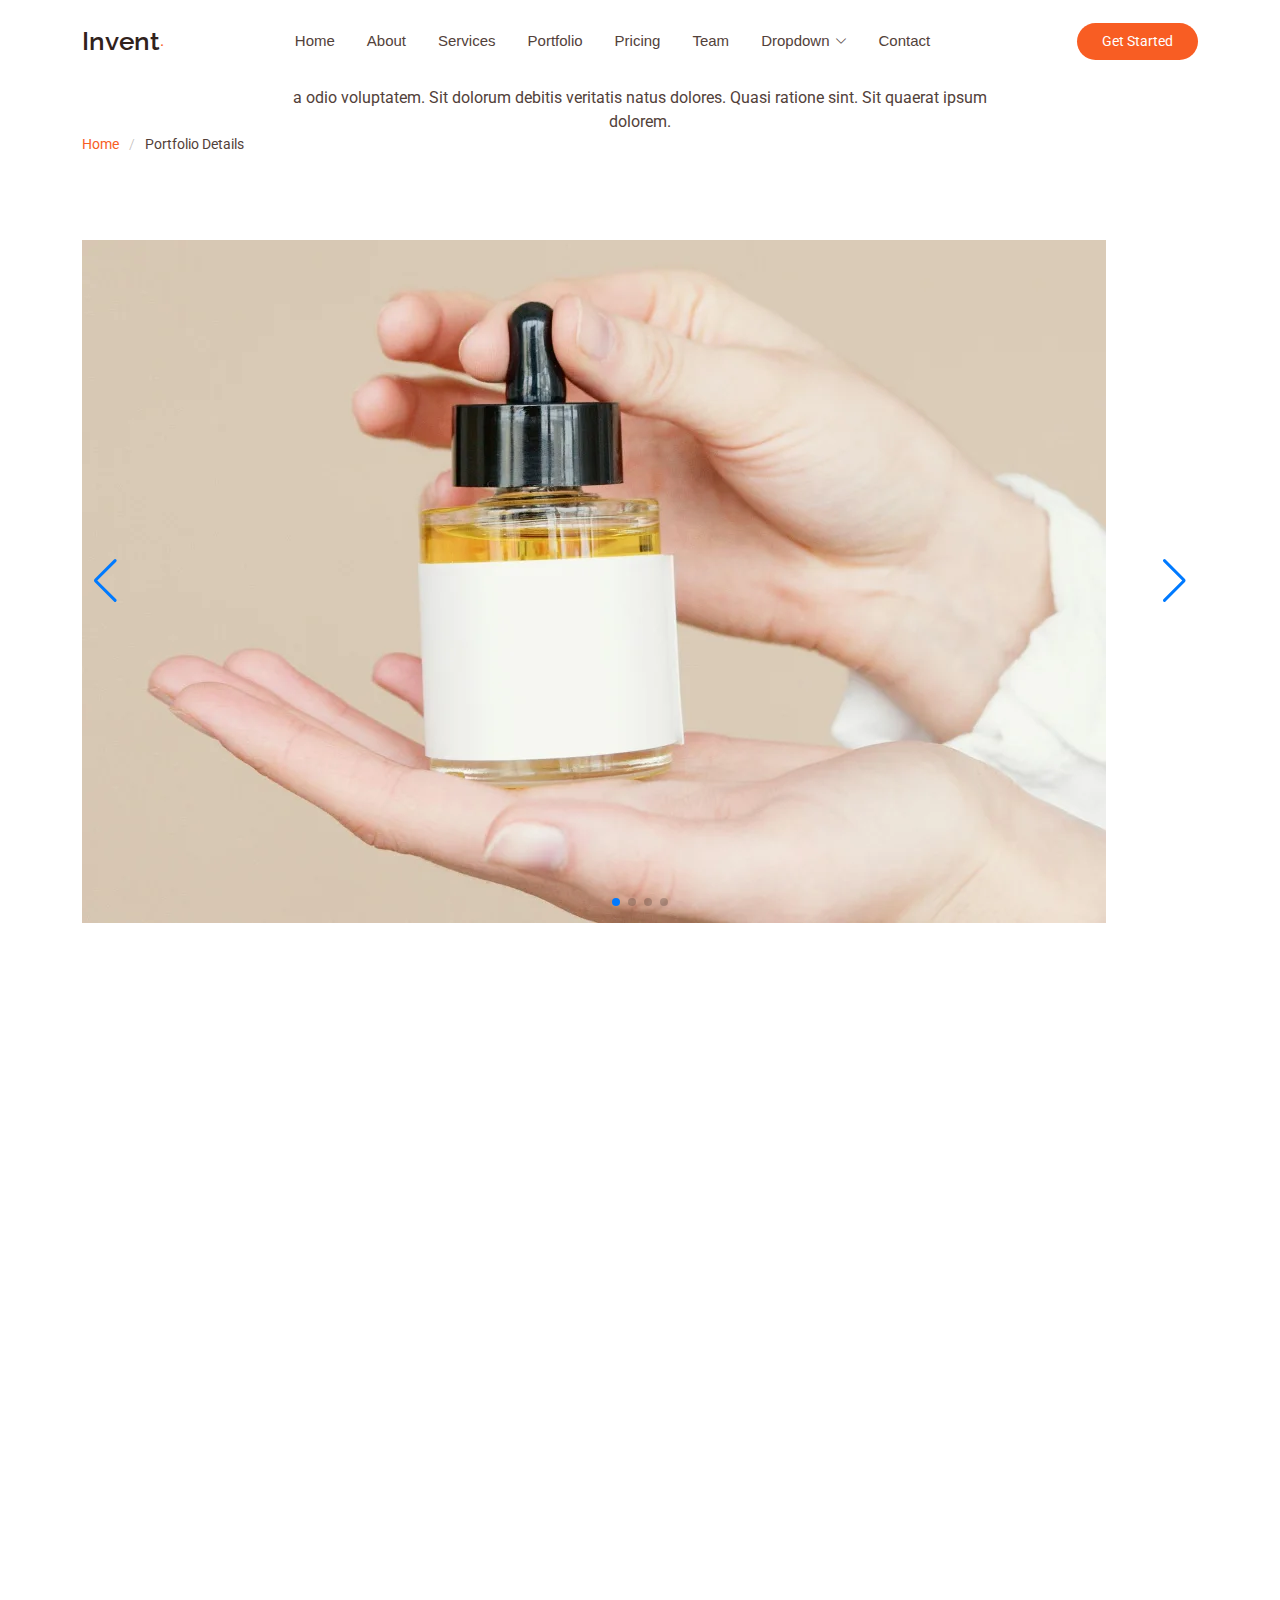
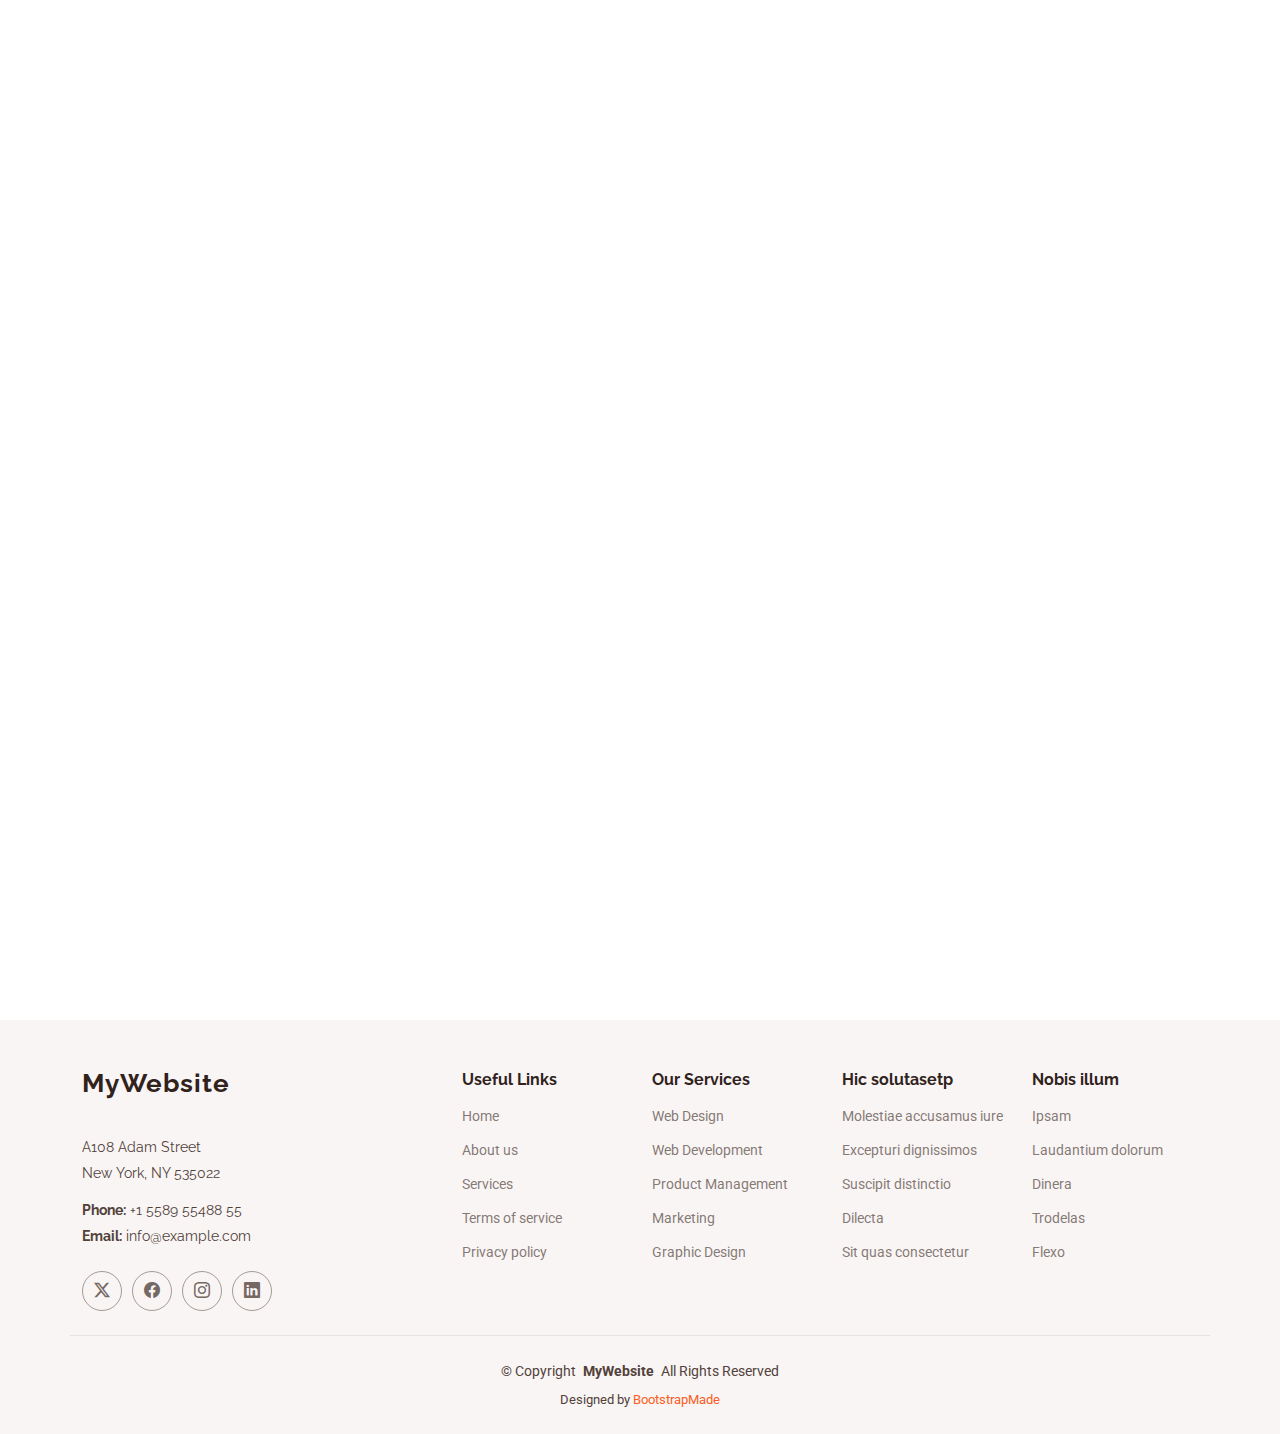
<file: portfolio-details.html>
<!DOCTYPE html>
<html lang="en">

<head>
  <meta charset="utf-8">
  <meta content="width=device-width, initial-scale=1.0" name="viewport">
  <title>Portfolio Details - Invent Bootstrap Template</title>
  <meta name="description" content="">
  <meta name="keywords" content="">

  <!-- Favicons -->
  <link href="assets/img/favicon.png" rel="icon">
  <link href="assets/img/apple-touch-icon.png" rel="apple-touch-icon">

  <!-- Fonts -->
  <link href="https://fonts.googleapis.com" rel="preconnect">
  <link href="https://fonts.gstatic.com" rel="preconnect" crossorigin>
  <link href="https://fonts.googleapis.com/css2?family=Roboto:ital,wght@0,100;0,300;0,400;0,500;0,700;0,900;1,100;1,300;1,400;1,500;1,700;1,900&family=Poppins:ital,wght@0,100;0,200;0,300;0,400;0,500;0,600;0,700;0,800;0,900;1,100;1,200;1,300;1,400;1,500;1,600;1,700;1,800;1,900&family=Raleway:ital,wght@0,100;0,200;0,300;0,400;0,500;0,600;0,700;0,800;0,900;1,100;1,200;1,300;1,400;1,500;1,600;1,700;1,800;1,900&display=swap" rel="stylesheet">

  <!-- Vendor CSS Files -->
  <link href="assets/vendor/bootstrap/css/bootstrap.min.css" rel="stylesheet">
  <link href="assets/vendor/bootstrap-icons/bootstrap-icons.css" rel="stylesheet">
  <link href="assets/vendor/aos/aos.css" rel="stylesheet">
  <link href="assets/vendor/glightbox/css/glightbox.min.css" rel="stylesheet">
  <link href="assets/vendor/swiper/swiper-bundle.min.css" rel="stylesheet">

  <!-- Main CSS File -->
  <link href="assets/css/main.css" rel="stylesheet">

   
</head>

<body class="portfolio-details-page">

  <header id="header" class="header d-flex align-items-center fixed-top">
    <div class="container position-relative d-flex align-items-center justify-content-between">

      <a href="index.html" class="logo d-flex align-items-center me-auto me-xl-0">
        <!-- Uncomment the line below if you also wish to use an image logo -->
        <!-- <img src="assets/img/logo.webp" alt=""> -->
        <h1 class="sitename">Invent</h1><span>.</span>
      </a>

      <nav id="navmenu" class="navmenu">
        <ul>
          <li><a href="#hero">Home</a></li>
          <li><a href="#about">About</a></li>
          <li><a href="#services">Services</a></li>
          <li><a href="#portfolio">Portfolio</a></li>
          <li><a href="#pricing">Pricing</a></li>
          <li><a href="#team">Team</a></li>
          <li class="dropdown"><a href="#"><span>Dropdown</span> <i class="bi bi-chevron-down toggle-dropdown"></i></a>
            <ul>
              <li><a href="#">Dropdown 1</a></li>
              <li class="dropdown"><a href="#"><span>Deep Dropdown</span> <i class="bi bi-chevron-down toggle-dropdown"></i></a>
                <ul>
                  <li><a href="#">Deep Dropdown 1</a></li>
                  <li><a href="#">Deep Dropdown 2</a></li>
                  <li><a href="#">Deep Dropdown 3</a></li>
                  <li><a href="#">Deep Dropdown 4</a></li>
                  <li><a href="#">Deep Dropdown 5</a></li>
                </ul>
              </li>
              <li><a href="#">Dropdown 2</a></li>
              <li><a href="#">Dropdown 3</a></li>
              <li><a href="#">Dropdown 4</a></li>
            </ul>
          </li>
          <li><a href="#contact">Contact</a></li>
        </ul>
        <i class="mobile-nav-toggle d-xl-none bi bi-list"></i>
      </nav>

      <a class="btn-getstarted" href="#about">Get Started</a>

    </div>
  </header>

  <main class="main">

    <!-- Page Title -->
    <div class="page-title">
      <div class="heading">
        <div class="container">
          <div class="row d-flex justify-content-center text-center">
            <div class="col-lg-8">
              <h1 class="heading-title">Portfolio Details</h1>
              <p class="mb-0">
                Odio et unde deleniti. Deserunt numquam exercitationem. Officiis quo
                odio sint voluptas consequatur ut a odio voluptatem. Sit dolorum
                debitis veritatis natus dolores. Quasi ratione sint. Sit quaerat
                ipsum dolorem.
              </p>
            </div>
          </div>
        </div>
      </div>
      <nav class="breadcrumbs">
        <div class="container">
          <ol>
            <li><a href="index.html">Home</a></li>
            <li class="current">Portfolio Details</li>
          </ol>
        </div>
      </nav>
    </div><!-- End Page Title -->

    <!-- Portfolio Details Section -->
    <section id="portfolio-details" class="portfolio-details section">

      <div class="container" data-aos="fade-up">

        <div class="portfolio-details-slider swiper init-swiper">
          <script type="application/json" class="swiper-config">
            {
              "loop": true,
              "speed": 600,
              "autoplay": {
                "delay": 5000
              },
              "slidesPerView": "auto",
              "navigation": {
                "nextEl": ".swiper-button-next",
                "prevEl": ".swiper-button-prev"
              },
              "pagination": {
                "el": ".swiper-pagination",
                "type": "bullets",
                "clickable": true
              }
            }
          </script>
          <div class="swiper-wrapper align-items-center">

            <div class="swiper-slide">
              <img src="assets/img/portfolio/portfolio-1.webp" alt="">
            </div>

            <div class="swiper-slide">
              <img src="assets/img/portfolio/portfolio-10.webp" alt="">
            </div>

            <div class="swiper-slide">
              <img src="assets/img/portfolio/portfolio-7.webp" alt="">
            </div>

            <div class="swiper-slide">
              <img src="assets/img/portfolio/portfolio-4.webp" alt="">
            </div>

          </div>
          <div class="swiper-button-prev"></div>
          <div class="swiper-button-next"></div>
          <div class="swiper-pagination"></div>
        </div>

        <div class="row justify-content-between gy-4 mt-4">

          <div class="col-lg-8" data-aos="fade-up">
            <div class="portfolio-description">
              <h2>This is an example of portfolio details</h2>
              <p>
                Autem ipsum nam porro corporis rerum. Quis eos dolorem eos itaque inventore commodi labore quia quia. Exercitationem repudiandae officiis neque suscipit non officia eaque itaque enim. Voluptatem officia accusantium nesciunt est omnis tempora consectetur dignissimos. Sequi nulla at esse enim cum deserunt eius.
              </p>
              <p>
                Amet consequatur qui dolore veniam voluptatem voluptatem sit. Non aspernatur atque natus ut cum nam et. Praesentium error dolores rerum minus sequi quia veritatis eum. Eos et doloribus doloremque nesciunt molestiae laboriosam.
              </p>

              <div class="testimonial-item">
                <p>
                  <i class="bi bi-quote quote-icon-left"></i>
                  <span>Export tempor illum tamen malis malis eram quae irure esse labore quem cillum quid cillum eram malis quorum velit fore eram velit sunt aliqua noster fugiat irure amet legam anim culpa.</span>
                  <i class="bi bi-quote quote-icon-right"></i>
                </p>
                <div>
                  <img src="assets/img/person/person-f-5.webp" class="testimonial-img" alt="">
                  <h3>Sara Wilsson</h3>
                  <h4>Designer</h4>
                </div>
              </div>

              <p>
                Impedit ipsum quae et aliquid doloribus et voluptatem quasi. Perspiciatis occaecati earum et magnam animi. Quibusdam non qui ea vitae suscipit vitae sunt. Repudiandae incidunt cumque minus deserunt assumenda tempore. Delectus voluptas necessitatibus est.
              </p>

              <p>
                Sunt voluptatum sapiente facilis quo odio aut ipsum repellat debitis. Molestiae et autem libero. Explicabo et quod necessitatibus similique quis dolor eum. Numquam eaque praesentium rem et qui nesciunt.
              </p>

            </div>
          </div>

          <div class="col-lg-3" data-aos="fade-up" data-aos-delay="100">
            <div class="portfolio-info">
              <h3>Project information</h3>
              <ul>
                <li><strong>Category</strong> Web design</li>
                <li><strong>Client</strong> ASU Company</li>
                <li><strong>Project date</strong> 01 March, 2020</li>
                <li><strong>Project URL</strong> <a href="#">www.example.com</a></li>
                <li><a href="#" class="btn-visit align-self-start">Visit Website</a></li>
              </ul>
            </div>
          </div>

        </div>

      </div>

    </section><!-- /Portfolio Details Section -->

  </main>

  <footer id="footer" class="footer light-background">

    <div class="container footer-top">
      <div class="row gy-4">
        <div class="col-lg-4 col-md-6 footer-about">
          <a href="index.html" class="logo d-flex align-items-center">
            <span class="sitename">MyWebsite</span>
          </a>
          <div class="footer-contact pt-3">
            <p>A108 Adam Street</p>
            <p>New York, NY 535022</p>
            <p class="mt-3"><strong>Phone:</strong> <span>+1 5589 55488 55</span></p>
            <p><strong>Email:</strong> <span>info@example.com</span></p>
          </div>
          <div class="social-links d-flex mt-4">
            <a href=""><i class="bi bi-twitter-x"></i></a>
            <a href=""><i class="bi bi-facebook"></i></a>
            <a href=""><i class="bi bi-instagram"></i></a>
            <a href=""><i class="bi bi-linkedin"></i></a>
          </div>
        </div>

        <div class="col-lg-2 col-md-3 footer-links">
          <h4>Useful Links</h4>
          <ul>
            <li><a href="#">Home</a></li>
            <li><a href="#">About us</a></li>
            <li><a href="#">Services</a></li>
            <li><a href="#">Terms of service</a></li>
            <li><a href="#">Privacy policy</a></li>
          </ul>
        </div>

        <div class="col-lg-2 col-md-3 footer-links">
          <h4>Our Services</h4>
          <ul>
            <li><a href="#">Web Design</a></li>
            <li><a href="#">Web Development</a></li>
            <li><a href="#">Product Management</a></li>
            <li><a href="#">Marketing</a></li>
            <li><a href="#">Graphic Design</a></li>
          </ul>
        </div>

        <div class="col-lg-2 col-md-3 footer-links">
          <h4>Hic solutasetp</h4>
          <ul>
            <li><a href="#">Molestiae accusamus iure</a></li>
            <li><a href="#">Excepturi dignissimos</a></li>
            <li><a href="#">Suscipit distinctio</a></li>
            <li><a href="#">Dilecta</a></li>
            <li><a href="#">Sit quas consectetur</a></li>
          </ul>
        </div>

        <div class="col-lg-2 col-md-3 footer-links">
          <h4>Nobis illum</h4>
          <ul>
            <li><a href="#">Ipsam</a></li>
            <li><a href="#">Laudantium dolorum</a></li>
            <li><a href="#">Dinera</a></li>
            <li><a href="#">Trodelas</a></li>
            <li><a href="#">Flexo</a></li>
          </ul>
        </div>

      </div>
    </div>

    <div class="container copyright text-center mt-4">
      <p>© <span>Copyright</span> <strong class="px-1 sitename">MyWebsite</strong> <span>All Rights Reserved</span></p>
      <div class="credits">
         
        Designed by <a href="https://bootstrapmade.com/">BootstrapMade</a>
      </div>
    </div>

  </footer>

  <!-- Scroll Top -->
  <a href="#" id="scroll-top" class="scroll-top d-flex align-items-center justify-content-center"><i class="bi bi-arrow-up-short"></i></a>

  <!-- Preloader -->
  <div id="preloader"></div>

  <!-- Vendor JS Files -->
  <script src="assets/vendor/bootstrap/js/bootstrap.bundle.min.js"></script>
  <script src="assets/vendor/php-email-form/validate.js"></script>
  <script src="assets/vendor/aos/aos.js"></script>
  <script src="assets/vendor/glightbox/js/glightbox.min.js"></script>
  <script src="assets/vendor/imagesloaded/imagesloaded.pkgd.min.js"></script>
  <script src="assets/vendor/isotope-layout/isotope.pkgd.min.js"></script>
  <script src="assets/vendor/swiper/swiper-bundle.min.js"></script>

  <!-- Main JS File -->
  <script src="assets/js/main.js"></script>

</body>

</html>
</file>
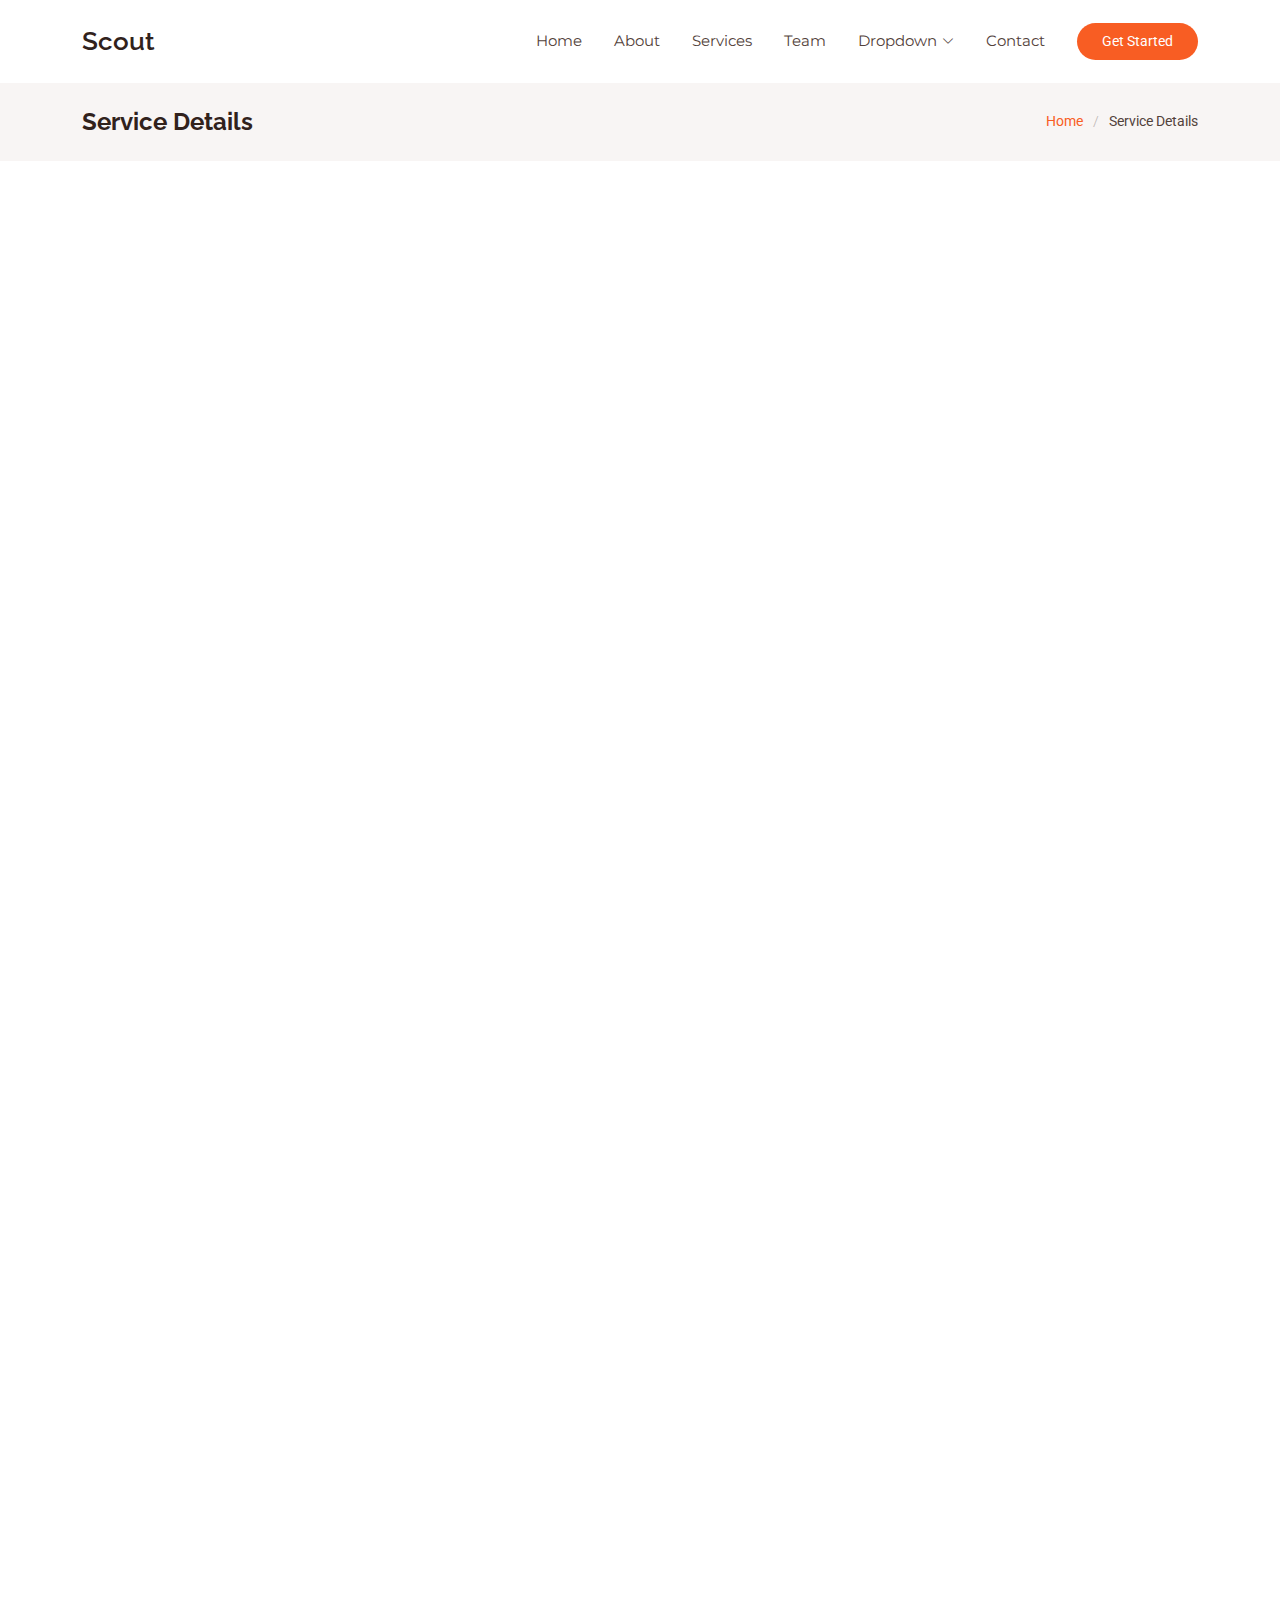
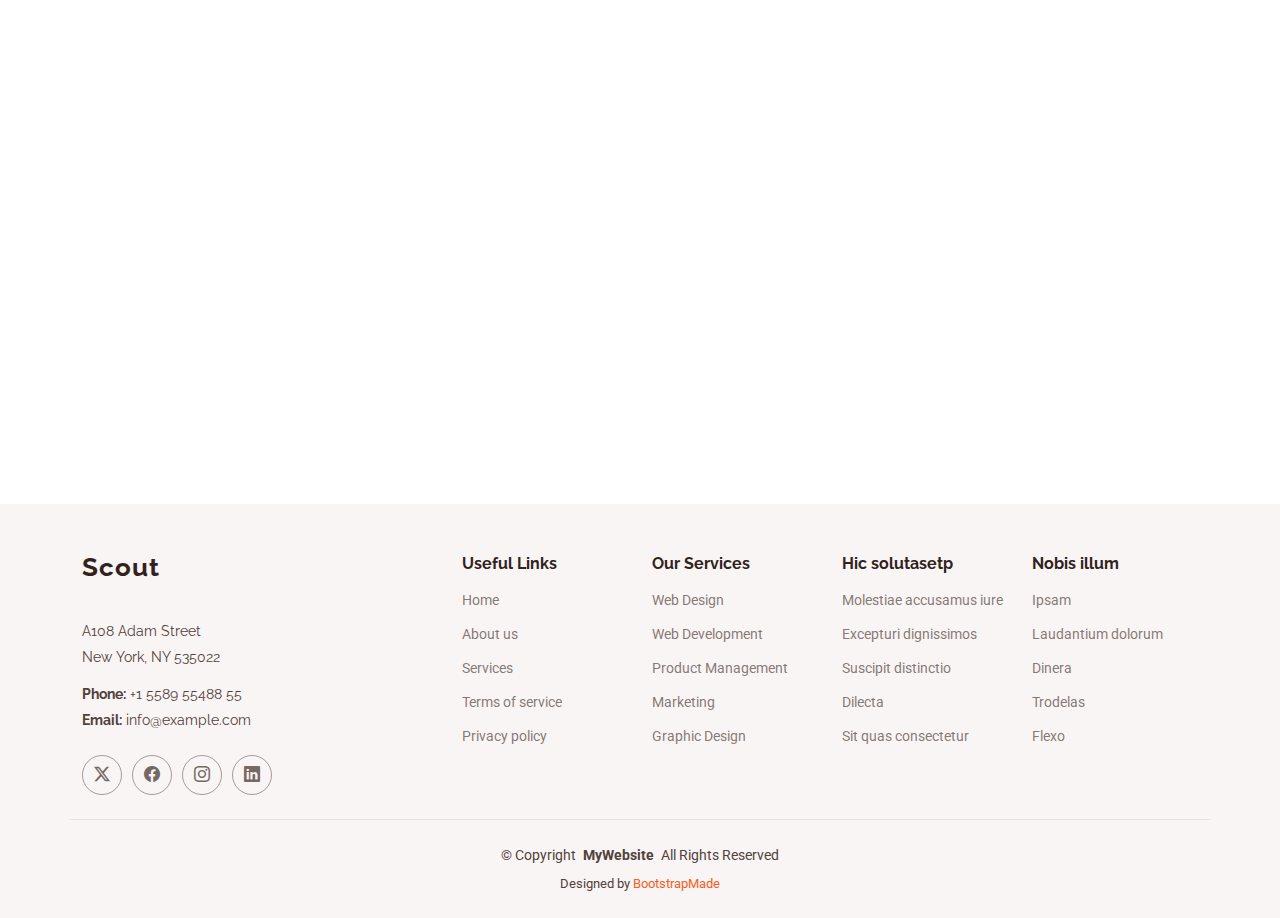
<file: service-details.html>
<!DOCTYPE html>
<html lang="en">

<head>
  <meta charset="utf-8">
  <meta content="width=device-width, initial-scale=1.0" name="viewport">
  <title>Service Details - Scout Bootstrap Template</title>
  <meta name="description" content="">
  <meta name="keywords" content="">

  <!-- Favicons -->
  <link href="assets/img/favicon.png" rel="icon">
  <link href="assets/img/apple-touch-icon.png" rel="apple-touch-icon">

  <!-- Fonts -->
  <link href="https://fonts.googleapis.com" rel="preconnect">
  <link href="https://fonts.gstatic.com" rel="preconnect" crossorigin>
  <link href="https://fonts.googleapis.com/css2?family=Roboto:ital,wght@0,100;0,300;0,400;0,500;0,700;0,900;1,100;1,300;1,400;1,500;1,700;1,900&family=Montserrat:ital,wght@0,100;0,200;0,300;0,400;0,500;0,600;0,700;0,800;0,900;1,100;1,200;1,300;1,400;1,500;1,600;1,700;1,800;1,900&family=Raleway:ital,wght@0,100;0,200;0,300;0,400;0,500;0,600;0,700;0,800;0,900;1,100;1,200;1,300;1,400;1,500;1,600;1,700;1,800;1,900&display=swap" rel="stylesheet">

  <!-- Vendor CSS Files -->
  <link href="assets/vendor/bootstrap/css/bootstrap.min.css" rel="stylesheet">
  <link href="assets/vendor/bootstrap-icons/bootstrap-icons.css" rel="stylesheet">
  <link href="assets/vendor/aos/aos.css" rel="stylesheet">
  <link href="assets/vendor/swiper/swiper-bundle.min.css" rel="stylesheet">

  <!-- Main CSS File -->
  <link href="assets/css/main.css" rel="stylesheet">

   
</head>

<body class="service-details-page">

  <header id="header" class="header d-flex align-items-center sticky-top">
    <div class="container-fluid container-xl position-relative d-flex align-items-center">

      <a href="index.html" class="logo d-flex align-items-center me-auto">
        <!-- Uncomment the line below if you also wish to use an image logo -->
        <!-- <img src="assets/img/logo.webp" alt=""> -->
        <h1 class="sitename">Scout</h1>
      </a>

      <nav id="navmenu" class="navmenu">
        <ul>
          <li><a href="#hero">Home</a></li>
          <li><a href="#about">About</a></li>
          <li><a href="#services">Services</a></li>
          <li><a href="#team">Team</a></li>
          <li class="dropdown"><a href="#"><span>Dropdown</span> <i class="bi bi-chevron-down toggle-dropdown"></i></a>
            <ul>
              <li><a href="#">Dropdown 1</a></li>
              <li class="dropdown"><a href="#"><span>Deep Dropdown</span> <i class="bi bi-chevron-down toggle-dropdown"></i></a>
                <ul>
                  <li><a href="#">Deep Dropdown 1</a></li>
                  <li><a href="#">Deep Dropdown 2</a></li>
                  <li><a href="#">Deep Dropdown 3</a></li>
                  <li><a href="#">Deep Dropdown 4</a></li>
                  <li><a href="#">Deep Dropdown 5</a></li>
                </ul>
              </li>
              <li><a href="#">Dropdown 2</a></li>
              <li><a href="#">Dropdown 3</a></li>
              <li><a href="#">Dropdown 4</a></li>
            </ul>
          </li>
          <li><a href="#contact">Contact</a></li>
        </ul>
        <i class="mobile-nav-toggle d-xl-none bi bi-list"></i>
      </nav>

      <a class="btn-getstarted" href="index.html#about">Get Started</a>

    </div>
  </header>

  <main class="main">

    <!-- Page Title -->
    <div class="page-title light-background">
      <div class="container d-lg-flex justify-content-between align-items-center">
        <h1 class="mb-2 mb-lg-0">Service Details</h1>
        <nav class="breadcrumbs">
          <ol>
            <li><a href="index.html">Home</a></li>
            <li class="current">Service Details</li>
          </ol>
        </nav>
      </div>
    </div><!-- End Page Title -->

    <!-- Service Details Section -->
    <section id="service-details" class="service-details section">

      <div class="container" data-aos="fade-up" data-aos-delay="100">

        <div class="row gy-5">

          <div class="col-lg-5">
            <div class="service-sidebar">
              <div class="service-overview" data-aos="fade-up" data-aos-delay="100">
                <div class="overview-header">
                  <i class="bi bi-briefcase-fill"></i>
                  <h3>Service Overview</h3>
                </div>
                <div class="overview-content">
                  <h2>Cloud Computing Solutions</h2>
                  <p>Lorem ipsum dolor sit amet, consectetur adipiscing elit. Ut elit tellus, luctus nec ullamcorper mattis, pulvinar dapibus leo. Excepteur sint occaecat cupidatat non proident.</p>
                  <div class="cta-button">
                    <a href="#" class="btn-get-started">Request a Quote</a>
                  </div>
                </div>
              </div>

              <div class="key-benefits" data-aos="fade-up" data-aos-delay="200">
                <h4>Key Benefits</h4>
                <ul>
                  <li><i class="bi bi-check-circle-fill"></i> Scalable infrastructure on demand</li>
                  <li><i class="bi bi-check-circle-fill"></i> Reduced IT operational costs</li>
                  <li><i class="bi bi-check-circle-fill"></i> Enhanced security protocols</li>
                  <li><i class="bi bi-check-circle-fill"></i> 24/7 technical support</li>
                  <li><i class="bi bi-check-circle-fill"></i> Seamless integration with existing systems</li>
                </ul>
              </div>

              <div class="contact-card" data-aos="fade-up" data-aos-delay="300">
                <div class="contact-header">
                  <i class="bi bi-headset"></i>
                  <h4>Need Assistance?</h4>
                </div>
                <div class="contact-info">
                  <div class="info-row">
                    <i class="bi bi-telephone"></i>
                    <div>
                      <span>Call Us</span>
                      <p>+1 (720) 458-6324</p>
                    </div>
                  </div>
                  <div class="info-row">
                    <i class="bi bi-envelope"></i>
                    <div>
                      <span>Email Us</span>
                      <p>support@example.com</p>
                    </div>
                  </div>
                </div>
              </div>
            </div>
          </div>

          <div class="col-lg-7">
            <div class="service-content">
              <div class="image-gallery" data-aos="zoom-in" data-aos-delay="100">
                <div class="service-details-slider swiper init-swiper">
                  <script type="application/json" class="swiper-config">
                    {
                      "loop": true,
                      "speed": 800,
                      "autoplay": {
                        "delay": 5000
                      },
                      "slidesPerView": 1,
                      "effect": "fade",
                      "navigation": {
                        "nextEl": ".swiper-button-next",
                        "prevEl": ".swiper-button-prev"
                      },
                      "pagination": {
                        "el": ".swiper-pagination",
                        "type": "bullets",
                        "clickable": true
                      }
                    }
                  </script>
                  <div class="swiper-wrapper align-items-center">
                    <div class="swiper-slide">
                      <img src="assets/img/services/services-5.webp" alt="" class="img-fluid" loading="lazy">
                    </div>
                    <div class="swiper-slide">
                      <img src="assets/img/services/services-6.webp" alt="" class="img-fluid" loading="lazy">
                    </div>
                    <div class="swiper-slide">
                      <img src="assets/img/services/services-8.webp" alt="" class="img-fluid" loading="lazy">
                    </div>
                  </div>
                  <div class="swiper-pagination"></div>
                  <div class="swiper-button-next"></div>
                  <div class="swiper-button-prev"></div>
                </div>
              </div>

              <div class="details-content" data-aos="fade-up" data-aos-delay="200">
                <div class="section-header">
                  <h3>How Our Cloud Solutions Work</h3>
                  <div class="divider"></div>
                </div>
                <p>
                  Lorem ipsum dolor sit amet, consectetur adipiscing elit. Etiam accumsan lacus eget velit volutpat, in fermentum orci congue. Mauris molestie arcu eget massa lobortis feugiat. Nulla facilisi. Integer et metus sit amet nisi efficitur ultricies.
                </p>
                <p>
                  Vestibulum ante ipsum primis in faucibus orci luctus et ultrices posuere cubilia curae; Aliquam feugiat diam ut malesuada mollis. Donec quis tincidunt ipsum. Sed consequat, nulla nec commodo finibus, libero magna congue quam.
                </p>
              </div>

              <div class="service-features" data-aos="fade-up" data-aos-delay="300">
                <div class="section-header">
                  <h3>Core Features</h3>
                  <div class="divider"></div>
                </div>
                <div class="row g-4">
                  <div class="col-md-6">
                    <div class="feature-card">
                      <div class="icon-wrapper">
                        <i class="bi bi-cloud-arrow-up"></i>
                      </div>
                      <h4>Cloud Migration</h4>
                      <p>Seamlessly transfer your existing infrastructure to our secure cloud platform with minimal downtime.</p>
                    </div>
                  </div>
                  <div class="col-md-6">
                    <div class="feature-card">
                      <div class="icon-wrapper">
                        <i class="bi bi-shield-check"></i>
                      </div>
                      <h4>Security Management</h4>
                      <p>Advanced encryption and protection systems to keep your data safe from external threats.</p>
                    </div>
                  </div>
                  <div class="col-md-6">
                    <div class="feature-card">
                      <div class="icon-wrapper">
                        <i class="bi bi-hdd-network"></i>
                      </div>
                      <h4>Scalable Infrastructure</h4>
                      <p>Easily scale resources up or down based on your business needs with pay-as-you-go pricing.</p>
                    </div>
                  </div>
                  <div class="col-md-6">
                    <div class="feature-card">
                      <div class="icon-wrapper">
                        <i class="bi bi-arrows-angle-expand"></i>
                      </div>
                      <h4>Disaster Recovery</h4>
                      <p>Comprehensive backup solutions ensuring business continuity during unexpected events.</p>
                    </div>
                  </div>
                </div>
              </div>

              <div class="implementation-steps" data-aos="fade-up" data-aos-delay="400">
                <div class="section-header">
                  <h3>Implementation Process</h3>
                  <div class="divider"></div>
                </div>
                <div class="step-container">
                  <div class="step">
                    <span class="step-number">01</span>
                    <div class="step-content">
                      <h4>Assessment &amp; Planning</h4>
                      <p>We evaluate your current infrastructure and develop a tailored migration strategy.</p>
                    </div>
                  </div>
                  <div class="step">
                    <span class="step-number">02</span>
                    <div class="step-content">
                      <h4>Solution Design</h4>
                      <p>Our team creates a custom cloud architecture optimized for your specific business needs.</p>
                    </div>
                  </div>
                  <div class="step">
                    <span class="step-number">03</span>
                    <div class="step-content">
                      <h4>Migration &amp; Implementation</h4>
                      <p>Seamless transition with minimal disruption to your ongoing operations.</p>
                    </div>
                  </div>
                  <div class="step">
                    <span class="step-number">04</span>
                    <div class="step-content">
                      <h4>Support &amp; Optimization</h4>
                      <p>Continuous monitoring, maintenance, and optimization to ensure peak performance.</p>
                    </div>
                  </div>
                </div>
              </div>
            </div>
          </div>

        </div>

      </div>

    </section><!-- /Service Details Section -->

  </main>

  <footer id="footer" class="footer position-relative light-background">

    <div class="container footer-top">
      <div class="row gy-4">
        <div class="col-lg-4 col-md-6 footer-about">
          <a href="index.html" class="logo d-flex align-items-center">
            <span class="sitename">Scout</span>
          </a>
          <div class="footer-contact pt-3">
            <p>A108 Adam Street</p>
            <p>New York, NY 535022</p>
            <p class="mt-3"><strong>Phone:</strong> <span>+1 5589 55488 55</span></p>
            <p><strong>Email:</strong> <span>info@example.com</span></p>
          </div>
          <div class="social-links d-flex mt-4">
            <a href=""><i class="bi bi-twitter-x"></i></a>
            <a href=""><i class="bi bi-facebook"></i></a>
            <a href=""><i class="bi bi-instagram"></i></a>
            <a href=""><i class="bi bi-linkedin"></i></a>
          </div>
        </div>

        <div class="col-lg-2 col-md-3 footer-links">
          <h4>Useful Links</h4>
          <ul>
            <li><a href="#">Home</a></li>
            <li><a href="#">About us</a></li>
            <li><a href="#">Services</a></li>
            <li><a href="#">Terms of service</a></li>
            <li><a href="#">Privacy policy</a></li>
          </ul>
        </div>

        <div class="col-lg-2 col-md-3 footer-links">
          <h4>Our Services</h4>
          <ul>
            <li><a href="#">Web Design</a></li>
            <li><a href="#">Web Development</a></li>
            <li><a href="#">Product Management</a></li>
            <li><a href="#">Marketing</a></li>
            <li><a href="#">Graphic Design</a></li>
          </ul>
        </div>

        <div class="col-lg-2 col-md-3 footer-links">
          <h4>Hic solutasetp</h4>
          <ul>
            <li><a href="#">Molestiae accusamus iure</a></li>
            <li><a href="#">Excepturi dignissimos</a></li>
            <li><a href="#">Suscipit distinctio</a></li>
            <li><a href="#">Dilecta</a></li>
            <li><a href="#">Sit quas consectetur</a></li>
          </ul>
        </div>

        <div class="col-lg-2 col-md-3 footer-links">
          <h4>Nobis illum</h4>
          <ul>
            <li><a href="#">Ipsam</a></li>
            <li><a href="#">Laudantium dolorum</a></li>
            <li><a href="#">Dinera</a></li>
            <li><a href="#">Trodelas</a></li>
            <li><a href="#">Flexo</a></li>
          </ul>
        </div>

      </div>
    </div>

    <div class="container copyright text-center mt-4">
      <p>© <span>Copyright</span> <strong class="px-1 sitename">MyWebsite</strong> <span>All Rights Reserved</span></p>
      <div class="credits">
         
        Designed by <a href="https://bootstrapmade.com/">BootstrapMade</a>
      </div>
    </div>

  </footer>

  <!-- Scroll Top -->
  <a href="#" id="scroll-top" class="scroll-top d-flex align-items-center justify-content-center"><i class="bi bi-arrow-up-short"></i></a>

  <!-- Vendor JS Files -->
  <script src="assets/vendor/bootstrap/js/bootstrap.bundle.min.js"></script>
  <script src="assets/vendor/php-email-form/validate.js"></script>
  <script src="assets/vendor/aos/aos.js"></script>
  <script src="assets/vendor/purecounter/purecounter_vanilla.js"></script>
  <script src="assets/vendor/swiper/swiper-bundle.min.js"></script>

  <!-- Main JS File -->
  <script src="assets/js/main.js"></script>

</body>

</html>
</file>
<file: assets/css/main.css>
/**
* Template Name: Scout
* Template URL: https://bootstrapmade.com/scout-bootstrap-multipurpose-template/
* Updated: May 05 2025 with Bootstrap v5.3.5
* Author: BootstrapMade.com
* License: https://bootstrapmade.com/license/
*/

/*--------------------------------------------------------------
# Font & Color Variables
# Help: https://bootstrapmade.com/color-system/
--------------------------------------------------------------*/
/* Fonts */
:root {
  --default-font: "Roboto",  system-ui, -apple-system, "Segoe UI", Roboto, "Helvetica Neue", Arial, "Noto Sans", "Liberation Sans", sans-serif, "Apple Color Emoji", "Segoe UI Emoji", "Segoe UI Symbol", "Noto Color Emoji";
  --heading-font: "Raleway",  sans-serif;
  --nav-font: "Montserrat",  sans-serif;
}

/* Global Colors - The following color variables are used throughout the website. Updating them here will change the color scheme of the entire website */
:root { 
  --background-color: #ffffff; /* Background color for the entire website, including individual sections */
  --default-color: #52413a; /* Default color used for the majority of the text content across the entire website */
  --heading-color: #31221c; /* Color for headings, subheadings and title throughout the website */
  --accent-color: #f85d23; /* Accent color that represents your brand on the website. It's used for buttons, links, and other elements that need to stand out */
  --surface-color: #ffffff; /* The surface color is used as a background of boxed elements within sections, such as cards, icon boxes, or other elements that require a visual separation from the global background. */
  --contrast-color: #ffffff; /* Contrast color for text, ensuring readability against backgrounds of accent, heading, or default colors. */
}

/* Nav Menu Colors - The following color variables are used specifically for the navigation menu. They are separate from the global colors to allow for more customization options */
:root {
  --nav-color: #52413a;  /* The default color of the main navmenu links */
  --nav-hover-color: #f85d23; /* Applied to main navmenu links when they are hovered over or active */
  --nav-mobile-background-color: #ffffff; /* Used as the background color for mobile navigation menu */
  --nav-dropdown-background-color: #ffffff; /* Used as the background color for dropdown items that appear when hovering over primary navigation items */
  --nav-dropdown-color: #52413a; /* Used for navigation links of the dropdown items in the navigation menu. */
  --nav-dropdown-hover-color: #f85d23; /* Similar to --nav-hover-color, this color is applied to dropdown navigation links when they are hovered over. */
}

/* Color Presets - These classes override global colors when applied to any section or element, providing reuse of the sam color scheme. */

.light-background {
  --background-color: #f8f5f4;
  --surface-color: #ffffff;
}

.dark-background {
  --background-color: #060606;
  --default-color: #ffffff;
  --heading-color: #ffffff;
  --surface-color: #343333;
  --contrast-color: #ffffff;
}

/* Smooth scroll */
:root {
  scroll-behavior: smooth;
}

/*--------------------------------------------------------------
# General Styling & Shared Classes
--------------------------------------------------------------*/
body {
  color: var(--default-color);
  background-color: var(--background-color);
  font-family: var(--default-font);
}

a {
  color: var(--accent-color);
  text-decoration: none;
  transition: 0.3s;
}

a:hover {
  color: color-mix(in srgb, var(--accent-color), transparent 25%);
  text-decoration: none;
}

h1,
h2,
h3,
h4,
h5,
h6 {
  color: var(--heading-color);
  font-family: var(--heading-font);
}

/* PHP Email Form Messages
------------------------------*/
.php-email-form .error-message {
  display: none;
  background: #df1529;
  color: #ffffff;
  text-align: left;
  padding: 15px;
  margin-bottom: 24px;
  font-weight: 600;
}

.php-email-form .sent-message {
  display: none;
  color: #ffffff;
  background: #059652;
  text-align: center;
  padding: 15px;
  margin-bottom: 24px;
  font-weight: 600;
}

.php-email-form .loading {
  display: none;
  background: var(--surface-color);
  text-align: center;
  padding: 15px;
  margin-bottom: 24px;
}

.php-email-form .loading:before {
  content: "";
  display: inline-block;
  border-radius: 50%;
  width: 24px;
  height: 24px;
  margin: 0 10px -6px 0;
  border: 3px solid var(--accent-color);
  border-top-color: var(--surface-color);
  animation: php-email-form-loading 1s linear infinite;
}

@keyframes php-email-form-loading {
  0% {
    transform: rotate(0deg);
  }

  100% {
    transform: rotate(360deg);
  }
}

/*--------------------------------------------------------------
# Global Header
--------------------------------------------------------------*/
.header {
  color: var(--default-color);
  background-color: var(--background-color);
  padding: 15px 0;
  transition: all 0.5s;
  z-index: 997;
}

.header .logo {
  line-height: 1;
}

.header .logo img {
  max-height: 36px;
  margin-right: 8px;
}

.header .logo h1 {
  font-size: 26px;
  margin: 0;
  font-weight: 600;
  color: var(--heading-color);
}

.header .btn-getstarted,
.header .btn-getstarted:focus {
  color: var(--contrast-color);
  background: var(--accent-color);
  font-size: 14px;
  padding: 8px 25px;
  margin: 0 0 0 30px;
  border-radius: 50px;
  transition: 0.3s;
}

.header .btn-getstarted:hover,
.header .btn-getstarted:focus:hover {
  color: var(--contrast-color);
  background: color-mix(in srgb, var(--accent-color), transparent 15%);
}

@media (max-width: 1200px) {
  .header .logo {
    order: 1;
  }

  .header .btn-getstarted {
    order: 2;
    margin: 0 15px 0 0;
    padding: 6px 15px;
  }

  .header .navmenu {
    order: 3;
  }
}

/* Global Header on Scroll
------------------------------*/
.scrolled .header {
  --background-color: rgba(244, 239, 237, 0.95);
}

/*--------------------------------------------------------------
# Navigation Menu
--------------------------------------------------------------*/
/* Desktop Navigation */
@media (min-width: 1200px) {
  .navmenu {
    padding: 0;
  }

  .navmenu ul {
    margin: 0;
    padding: 0;
    display: flex;
    list-style: none;
    align-items: center;
  }

  .navmenu li {
    position: relative;
  }

  .navmenu>ul>li {
    white-space: nowrap;
    padding: 15px 14px;
  }

  .navmenu>ul>li:last-child {
    padding-right: 0;
  }

  .navmenu a,
  .navmenu a:focus {
    color: var(--nav-color);
    font-size: 15px;
    padding: 0 2px;
    font-family: var(--nav-font);
    font-weight: 400;
    display: flex;
    align-items: center;
    justify-content: space-between;
    white-space: nowrap;
    transition: 0.3s;
    position: relative;
  }

  .navmenu a i,
  .navmenu a:focus i {
    font-size: 12px;
    line-height: 0;
    margin-left: 5px;
    transition: 0.3s;
  }

  .navmenu>ul>li>a:before {
    content: "";
    position: absolute;
    width: 100%;
    height: 2px;
    bottom: -6px;
    left: 0;
    background-color: var(--accent-color);
    visibility: hidden;
    width: 0px;
    transition: all 0.3s ease-in-out 0s;
  }

  .navmenu a:hover:before,
  .navmenu li:hover>a:before,
  .navmenu .active:before {
    visibility: visible;
    width: 100%;
  }

  .navmenu li:hover>a,
  .navmenu .active,
  .navmenu .active:focus {
    color: var(--nav-hover-color);
  }

  .navmenu .dropdown ul {
    margin: 0;
    padding: 10px 0;
    background: var(--nav-dropdown-background-color);
    display: block;
    position: absolute;
    visibility: hidden;
    left: 14px;
    top: 130%;
    opacity: 0;
    transition: 0.3s;
    border-radius: 4px;
    z-index: 99;
    box-shadow: 0px 0px 30px rgba(0, 0, 0, 0.1);
  }

  .navmenu .dropdown ul li {
    min-width: 200px;
  }

  .navmenu .dropdown ul a {
    padding: 10px 20px;
    font-size: 15px;
    text-transform: none;
    color: var(--nav-dropdown-color);
  }

  .navmenu .dropdown ul a i {
    font-size: 12px;
  }

  .navmenu .dropdown ul a:hover,
  .navmenu .dropdown ul .active:hover,
  .navmenu .dropdown ul li:hover>a {
    color: var(--nav-dropdown-hover-color);
  }

  .navmenu .dropdown:hover>ul {
    opacity: 1;
    top: 100%;
    visibility: visible;
  }

  .navmenu .dropdown .dropdown ul {
    top: 0;
    left: -90%;
    visibility: hidden;
  }

  .navmenu .dropdown .dropdown:hover>ul {
    opacity: 1;
    top: 0;
    left: -100%;
    visibility: visible;
  }
}

/* Mobile Navigation */
@media (max-width: 1199px) {
  .mobile-nav-toggle {
    color: var(--nav-color);
    font-size: 28px;
    line-height: 0;
    margin-right: 10px;
    cursor: pointer;
    transition: color 0.3s;
  }

  .navmenu {
    padding: 0;
    z-index: 9997;
  }

  .navmenu ul {
    display: none;
    list-style: none;
    position: absolute;
    inset: 60px 20px 20px 20px;
    padding: 10px 0;
    margin: 0;
    border-radius: 6px;
    background-color: var(--nav-mobile-background-color);
    border: 1px solid color-mix(in srgb, var(--default-color), transparent 90%);
    box-shadow: none;
    overflow-y: auto;
    transition: 0.3s;
    z-index: 9998;
  }

  .navmenu a,
  .navmenu a:focus {
    color: var(--nav-dropdown-color);
    padding: 10px 20px;
    font-family: var(--nav-font);
    font-size: 17px;
    font-weight: 500;
    display: flex;
    align-items: center;
    justify-content: space-between;
    white-space: nowrap;
    transition: 0.3s;
  }

  .navmenu a i,
  .navmenu a:focus i {
    font-size: 12px;
    line-height: 0;
    margin-left: 5px;
    width: 30px;
    height: 30px;
    display: flex;
    align-items: center;
    justify-content: center;
    border-radius: 50%;
    transition: 0.3s;
    background-color: color-mix(in srgb, var(--accent-color), transparent 90%);
  }

  .navmenu a i:hover,
  .navmenu a:focus i:hover {
    background-color: var(--accent-color);
    color: var(--contrast-color);
  }

  .navmenu a:hover,
  .navmenu .active,
  .navmenu .active:focus {
    color: var(--nav-dropdown-hover-color);
  }

  .navmenu .active i,
  .navmenu .active:focus i {
    background-color: var(--accent-color);
    color: var(--contrast-color);
    transform: rotate(180deg);
  }

  .navmenu .dropdown ul {
    position: static;
    display: none;
    z-index: 99;
    padding: 10px 0;
    margin: 10px 20px;
    background-color: var(--nav-dropdown-background-color);
    transition: all 0.5s ease-in-out;
  }

  .navmenu .dropdown ul ul {
    background-color: rgba(33, 37, 41, 0.1);
  }

  .navmenu .dropdown>.dropdown-active {
    display: block;
    background-color: rgba(33, 37, 41, 0.03);
  }

  .mobile-nav-active {
    overflow: hidden;
  }

  .mobile-nav-active .mobile-nav-toggle {
    color: #fff;
    position: absolute;
    font-size: 32px;
    top: 15px;
    right: 15px;
    margin-right: 0;
    z-index: 9999;
  }

  .mobile-nav-active .navmenu {
    position: fixed;
    overflow: hidden;
    inset: 0;
    background: rgba(33, 37, 41, 0.8);
    transition: 0.3s;
  }

  .mobile-nav-active .navmenu>ul {
    display: block;
  }
}

/*--------------------------------------------------------------
# Global Footer
--------------------------------------------------------------*/
.footer {
  color: var(--default-color);
  background-color: var(--background-color);
  font-size: 14px;
  position: relative;
}

.footer .footer-top {
  padding-top: 50px;
}

.footer .footer-about .logo {
  line-height: 1;
  margin-bottom: 25px;
}

.footer .footer-about .logo img {
  max-height: 40px;
  margin-right: 6px;
}

.footer .footer-about .logo span {
  color: var(--heading-color);
  font-family: var(--heading-font);
  font-size: 26px;
  font-weight: 700;
  letter-spacing: 1px;
}

.footer .footer-about p {
  font-size: 14px;
  font-family: var(--heading-font);
}

.footer .social-links a {
  display: flex;
  align-items: center;
  justify-content: center;
  width: 40px;
  height: 40px;
  border-radius: 50%;
  border: 1px solid color-mix(in srgb, var(--default-color), transparent 50%);
  font-size: 16px;
  color: color-mix(in srgb, var(--default-color), transparent 20%);
  margin-right: 10px;
  transition: 0.3s;
}

.footer .social-links a:hover {
  color: var(--accent-color);
  border-color: var(--accent-color);
}

.footer h4 {
  font-size: 16px;
  font-weight: bold;
  position: relative;
  padding-bottom: 12px;
}

.footer .footer-links {
  margin-bottom: 30px;
}

.footer .footer-links ul {
  list-style: none;
  padding: 0;
  margin: 0;
}

.footer .footer-links ul i {
  padding-right: 2px;
  font-size: 12px;
  line-height: 0;
}

.footer .footer-links ul li {
  padding: 10px 0;
  display: flex;
  align-items: center;
}

.footer .footer-links ul li:first-child {
  padding-top: 0;
}

.footer .footer-links ul a {
  color: color-mix(in srgb, var(--default-color), transparent 30%);
  display: inline-block;
  line-height: 1;
}

.footer .footer-links ul a:hover {
  color: var(--accent-color);
}

.footer .footer-contact p {
  margin-bottom: 5px;
}

.footer .copyright {
  padding: 25px 0;
  border-top: 1px solid color-mix(in srgb, var(--default-color), transparent 90%);
}

.footer .copyright p {
  margin-bottom: 0;
}

.footer .credits {
  margin-top: 8px;
  font-size: 13px;
}

/*--------------------------------------------------------------
# Scroll Top Button
--------------------------------------------------------------*/
.scroll-top {
  position: fixed;
  visibility: hidden;
  opacity: 0;
  right: 15px;
  bottom: -15px;
  z-index: 99999;
  background-color: var(--accent-color);
  width: 44px;
  height: 44px;
  border-radius: 50px;
  transition: all 0.4s;
}

.scroll-top i {
  font-size: 24px;
  color: var(--contrast-color);
  line-height: 0;
}

.scroll-top:hover {
  background-color: color-mix(in srgb, var(--accent-color), transparent 20%);
  color: var(--contrast-color);
}

.scroll-top.active {
  visibility: visible;
  opacity: 1;
  bottom: 15px;
}

/*--------------------------------------------------------------
# Disable aos animation delay on mobile devices
--------------------------------------------------------------*/
@media screen and (max-width: 768px) {
  [data-aos-delay] {
    transition-delay: 0 !important;
  }
}

/*--------------------------------------------------------------
# Global Page Titles & Breadcrumbs
--------------------------------------------------------------*/
.page-title {
  color: var(--default-color);
  background-color: var(--background-color);
  padding: 25px 0;
  position: relative;
}

.page-title h1 {
  font-size: 24px;
  font-weight: 700;
}

.page-title .breadcrumbs ol {
  display: flex;
  flex-wrap: wrap;
  list-style: none;
  padding: 0;
  margin: 0;
  font-size: 14px;
  font-weight: 400;
}

.page-title .breadcrumbs ol li+li {
  padding-left: 10px;
}

.page-title .breadcrumbs ol li+li::before {
  content: "/";
  display: inline-block;
  padding-right: 10px;
  color: color-mix(in srgb, var(--default-color), transparent 70%);
}

/*--------------------------------------------------------------
# Global Sections
--------------------------------------------------------------*/
section,
.section {
  color: var(--default-color);
  background-color: var(--background-color);
  padding: 60px 0;
  scroll-margin-top: 82px;
  overflow: clip;
}

@media (max-width: 1199px) {

  section,
  .section {
    scroll-margin-top: 63px;
  }
}

/*--------------------------------------------------------------
# Global Section Titles
--------------------------------------------------------------*/
.section-title {
  text-align: center;
  padding-bottom: 60px;
  position: relative;
}

.section-title h2 {
  font-size: 32px;
  font-weight: 700;
  margin-bottom: 20px;
  padding-bottom: 20px;
  position: relative;
}

.section-title h2:after {
  content: "";
  position: absolute;
  display: block;
  width: 50px;
  height: 3px;
  background: var(--accent-color);
  left: 0;
  right: 0;
  bottom: 0;
  margin: auto;
}

.section-title p {
  margin-bottom: 0;
}

/*--------------------------------------------------------------
# Hero Section
--------------------------------------------------------------*/
.hero {
  padding: 80px 0;
}

.hero .hero-content {
  margin-bottom: 2rem;
}

@media (min-width: 992px) {
  .hero .hero-content {
    margin-bottom: 0;
  }
}

.hero .hero-tag {
  display: inline-flex;
  align-items: center;
  background-color: color-mix(in srgb, var(--accent-color), transparent 90%);
  padding: 0.5rem 1rem;
  border-radius: 50px;
  margin-bottom: 1rem;
}

.hero .hero-tag i {
  color: var(--accent-color);
  margin-right: 0.5rem;
}

.hero .hero-tag span {
  color: var(--accent-color);
  font-weight: 600;
}

.hero h1 {
  font-size: 2.5rem;
  font-weight: 700;
  margin-bottom: 1rem;
}

.hero h1 .highlight {
  color: var(--accent-color);
}

@media (min-width: 992px) {
  .hero h1 {
    font-size: 3.5rem;
  }
}

.hero .lead {
  color: color-mix(in srgb, var(--default-color), transparent 25%);
  margin-bottom: 1.5rem;
}

.hero .hero-features {
  list-style: none;
  padding-left: 0;
  margin-bottom: 2rem;
}

.hero .hero-features li {
  margin-bottom: 0.5rem;
  display: flex;
  align-items: center;
}

.hero .hero-features li i {
  color: var(--accent-color);
  margin-right: 0.5rem;
}

.hero .hero-cta {
  display: flex;
  flex-wrap: wrap;
  gap: 1rem;
}

.hero .hero-cta .btn-primary {
  background-color: var(--accent-color);
  border-color: var(--accent-color);
  color: var(--contrast-color);
  padding: 0.75rem 1.5rem;
  font-weight: 600;
  transition: all 0.3s ease;
}

.hero .hero-cta .btn-primary:hover {
  background-color: color-mix(in srgb, var(--accent-color), black 10%);
  border-color: color-mix(in srgb, var(--accent-color), black 10%);
}

.hero .hero-cta .btn-link {
  color: var(--heading-color);
  font-weight: 600;
  text-decoration: none;
  display: inline-flex;
  align-items: center;
}

.hero .hero-cta .btn-link i {
  margin-right: 0.5rem;
}

.hero .hero-cta .btn-link:hover {
  color: var(--accent-color);
}

.hero .hero-image-wrapper {
  position: relative;
  padding: 0 40px;
}

.hero .hero-image-wrapper .hero-image {
  border-radius: 10px;
}

.hero .hero-image-wrapper .stat-card {
  position: absolute;
  background-color: var(--surface-color);
  padding: 1rem;
  border-radius: 8px;
  box-shadow: 0 5px 15px rgba(0, 0, 0, 0.1);
  display: flex;
  flex-direction: column;
  align-items: flex-start;
  min-width: 150px;
}

.hero .hero-image-wrapper .stat-card.top-right {
  top: 40px;
  right: 0px;
}

.hero .hero-image-wrapper .stat-card.bottom-left {
  bottom: 40px;
  left: 0px;
}

.hero .hero-image-wrapper .stat-card .stat-value {
  font-size: 1.5rem;
  font-weight: 700;
  color: var(--accent-color);
  margin-bottom: 0.25rem;
}

.hero .hero-image-wrapper .stat-card .stat-label {
  font-size: 0.875rem;
  color: var(--heading-color);
  margin-bottom: 0.5rem;
}

.hero .hero-image-wrapper .stat-card .stat-icon {
  align-self: flex-end;
  font-size: 1.25rem;
  color: color-mix(in srgb, var(--accent-color), transparent 50%);
}

@media (max-width: 575px) {
  .hero .hero-image-wrapper {
    padding: 0;
  }

  .hero .hero-image-wrapper .stat-card {
    position: relative;
  }

  .hero .hero-image-wrapper .stat-card.top-right,
  .hero .hero-image-wrapper .stat-card.bottom-left {
    inset: auto;
    margin-top: 30px;
  }
}

/*--------------------------------------------------------------
# About Section
--------------------------------------------------------------*/
.about .section-heading {
  font-size: 2.5rem;
  color: var(--heading-color);
  margin-bottom: 1.5rem;
  position: relative;
  padding-bottom: 1rem;
  font-weight: 700;
}

.about .section-heading:after {
  content: "";
  position: absolute;
  width: 70px;
  height: 3px;
  background: var(--accent-color);
  bottom: 0;
  left: 50%;
  transform: translateX(-50%);
}

.about .lead {
  font-size: 1.2rem;
  color: color-mix(in srgb, var(--default-color), transparent 25%);
  margin-bottom: 2rem;
  max-width: 800px;
  margin-left: auto;
  margin-right: auto;
}

.about .feature-box {
  background: var(--surface-color);
  border-radius: 12px;
  padding: 2.5rem 1.5rem;
  text-align: center;
  height: 100%;
  box-shadow: 0 10px 30px rgba(0, 0, 0, 0.05);
  transition: all 0.3s ease;
  position: relative;
  overflow: hidden;
  z-index: 1;
}

.about .feature-box:before {
  content: "";
  position: absolute;
  bottom: 0;
  left: 0;
  width: 100%;
  height: 0;
  background: color-mix(in srgb, var(--accent-color), transparent 92%);
  z-index: -1;
  transition: height 0.5s cubic-bezier(0.65, 0, 0.35, 1);
  border-radius: 12px;
}

.about .feature-box:hover {
  transform: translateY(-10px);
  box-shadow: none;
}

.about .feature-box:hover:before {
  height: 100%;
}

.about .feature-box:hover .icon-container {
  background: var(--accent-color);
  color: var(--contrast-color);
}

.about .feature-box .icon-container {
  width: 70px;
  height: 70px;
  border-radius: 50%;
  background: color-mix(in srgb, var(--accent-color), transparent 90%);
  color: var(--accent-color);
  display: flex;
  align-items: center;
  justify-content: center;
  margin: 0 auto 1.5rem;
  font-size: 1.8rem;
  transition: all 0.3s ease;
  box-shadow: 0 5px 15px color-mix(in srgb, var(--accent-color), transparent 85%);
}

.about .feature-box h4 {
  font-size: 1.3rem;
  font-weight: 600;
  margin-bottom: 1rem;
  color: var(--heading-color);
}

.about .feature-box p {
  color: color-mix(in srgb, var(--default-color), transparent 25%);
  font-size: 0.95rem;
  line-height: 1.6;
}

.about .about-content-box {
  padding: 2rem;
}

.about .about-content-box h3 {
  font-size: 2rem;
  color: var(--heading-color);
  margin-bottom: 1.5rem;
  font-weight: 700;
  line-height: 1.3;
}

.about .about-content-box p {
  color: color-mix(in srgb, var(--default-color), transparent 20%);
  margin-bottom: 1.5rem;
  line-height: 1.7;
}

.about .about-content-box .progress-item {
  margin-bottom: 1.2rem;
}

.about .about-content-box .progress-item .progress-title {
  font-weight: 600;
  color: var(--heading-color);
  font-size: 1rem;
}

.about .about-content-box .progress-item .progress-percent {
  font-weight: 700;
  color: var(--accent-color);
}

.about .about-content-box .progress-item .progress {
  height: 8px;
  border-radius: 4px;
  background-color: color-mix(in srgb, var(--accent-color), transparent 90%);
  margin-top: 0.5rem;
  overflow: hidden;
}

.about .about-content-box .progress-item .progress .progress-bar {
  background-color: var(--accent-color);
  border-radius: 4px;
}

.about .about-content-box .btn-discover {
  background: var(--accent-color);
  color: var(--contrast-color);
  border: none;
  border-radius: 30px;
  padding: 0.8rem 2rem;
  font-weight: 600;
  transition: all 0.3s;
  position: relative;
  overflow: hidden;
  z-index: 1;
}

.about .about-content-box .btn-discover:before {
  content: "";
  position: absolute;
  top: 0;
  left: 0;
  width: 0;
  height: 100%;
  background: color-mix(in srgb, var(--accent-color), #000 15%);
  transition: width 0.3s ease;
  z-index: -1;
  border-radius: 30px;
}

.about .about-content-box .btn-discover:hover {
  box-shadow: 0 8px 25px color-mix(in srgb, var(--accent-color), transparent 80%);
}

.about .about-content-box .btn-discover:hover:before {
  width: 100%;
}

.about .about-image-grid {
  position: relative;
  height: 540px;
  margin: 0 2rem;
}

.about .about-image-grid .img-grid-main {
  position: absolute;
  top: 0;
  right: 0;
  width: 70%;
  height: 350px;
  object-fit: cover;
  border-radius: 12px;
  box-shadow: 0 15px 30px rgba(0, 0, 0, 0.1);
  z-index: 1;
}

.about .about-image-grid .img-grid-secondary {
  position: absolute;
  bottom: 0;
  right: 30%;
  width: 50%;
  height: 220px;
  object-fit: cover;
  border-radius: 12px;
  box-shadow: 0 15px 30px rgba(0, 0, 0, 0.1);
  z-index: 2;
}

.about .about-image-grid .img-grid-tertiary {
  position: absolute;
  left: 0;
  bottom: 70px;
  width: 40%;
  height: 260px;
  object-fit: cover;
  border-radius: 12px;
  box-shadow: 0 15px 30px rgba(0, 0, 0, 0.1);
  z-index: 3;
}

.about .about-image-grid .experience-badge {
  position: absolute;
  right: 10px;
  bottom: 30px;
  width: 120px;
  height: 120px;
  background: var(--accent-color);
  border-radius: 50%;
  display: flex;
  flex-direction: column;
  align-items: center;
  justify-content: center;
  color: var(--contrast-color);
  box-shadow: 0 10px 25px rgba(0, 0, 0, 0.15);
  z-index: 4;
}

.about .about-image-grid .experience-badge .years {
  font-size: 2.5rem;
  font-weight: 700;
  line-height: 1;
  margin-bottom: 0.2rem;
}

.about .about-image-grid .experience-badge .text {
  font-size: 0.8rem;
  text-align: center;
  max-width: 90px;
  line-height: 1.2;
}

@media (max-width: 1199px) {
  .about .about-image-grid {
    height: 480px;
  }

  .about .about-image-grid .img-grid-main {
    height: 300px;
  }

  .about .about-image-grid .img-grid-secondary {
    height: 200px;
  }

  .about .about-image-grid .img-grid-tertiary {
    height: 220px;
  }
}

@media (max-width: 991px) {
  .about .section-heading {
    font-size: 2.2rem;
  }

  .about .about-content-box {
    padding: 1.5rem;
    margin-top: 2rem;
  }

  .about .about-content-box h3 {
    font-size: 1.8rem;
  }

  .about .about-image-grid {
    height: 450px;
    margin: 0 auto;
    max-width: 500px;
  }

  .about .about-image-grid .experience-badge {
    width: 100px;
    height: 100px;
  }

  .about .about-image-grid .experience-badge .years {
    font-size: 2rem;
  }
}

@media (max-width: 767px) {
  .about .section-heading {
    font-size: 1.8rem;
  }

  .about .feature-box {
    padding: 1.8rem 1rem;
  }

  .about .feature-box .icon-container {
    width: 60px;
    height: 60px;
    font-size: 1.5rem;
  }

  .about .about-image-grid {
    height: 400px;
    margin-bottom: 2rem;
  }

  .about .about-image-grid .img-grid-main {
    width: 75%;
    height: 250px;
  }

  .about .about-image-grid .img-grid-secondary {
    width: 55%;
    height: 180px;
  }

  .about .about-image-grid .img-grid-tertiary {
    width: 40%;
    height: 180px;
  }
}

/*--------------------------------------------------------------
# Stats Section
--------------------------------------------------------------*/
.stats .stats-overview {
  height: 100%;
  padding: 30px;
}

.stats .stats-overview h3 {
  font-size: 32px;
  font-weight: 700;
  margin-bottom: 20px;
  position: relative;
  padding-bottom: 15px;
}

.stats .stats-overview h3::after {
  content: "";
  position: absolute;
  display: block;
  width: 60px;
  height: 4px;
  background: var(--accent-color);
  bottom: 0;
  left: 0;
  right: 0;
  margin: 0 auto;
}

@media (min-width: 992px) {
  .stats .stats-overview h3::after {
    margin: 0;
  }
}

.stats .stats-overview p {
  font-size: 16px;
  color: color-mix(in srgb, var(--default-color), transparent 30%);
  line-height: 1.7;
  margin-bottom: 0;
}

.stats .stats-grid {
  display: grid;
  grid-template-columns: repeat(2, 1fr);
  gap: 20px;
}

.stats .stats-card {
  background: var(--surface-color);
  border-radius: 10px;
  box-shadow: 0 5px 20px rgba(0, 0, 0, 0.05);
  padding: 20px;
  display: flex;
  align-items: center;
  transition: transform 0.3s ease, box-shadow 0.3s ease;
}

.stats .stats-card:hover {
  transform: translateY(-5px);
  box-shadow: 0 8px 25px rgba(0, 0, 0, 0.1);
}

.stats .stats-card .stats-icon {
  display: flex;
  align-items: center;
  justify-content: center;
  width: 60px;
  height: 60px;
  background: color-mix(in srgb, var(--accent-color), transparent 90%);
  border-radius: 50%;
  margin-right: 15px;
  flex-shrink: 0;
}

.stats .stats-card .stats-icon i {
  font-size: 24px;
  color: var(--accent-color);
}

.stats .stats-card .stats-content {
  flex-grow: 1;
}

.stats .stats-card .stats-content .stats-number {
  display: flex;
  align-items: baseline;
}

.stats .stats-card .stats-content .stats-number .purecounter {
  font-size: 32px;
  font-weight: 700;
  color: var(--heading-color);
  margin: 0;
  line-height: 1;
}

.stats .stats-card .stats-content .stats-number .plus {
  font-size: 24px;
  font-weight: 700;
  color: var(--accent-color);
  margin-left: 2px;
}

.stats .stats-card .stats-content p {
  font-size: 14px;
  color: color-mix(in srgb, var(--default-color), transparent 40%);
  margin: 5px 0 0;
  font-weight: 500;
  font-family: var(--heading-font);
}

@media (max-width: 768px) {
  .stats .stats-grid {
    grid-template-columns: 1fr;
    gap: 15px;
  }

  .stats .stats-card {
    padding: 15px;
  }

  .stats .stats-card .stats-icon {
    width: 50px;
    height: 50px;
  }

  .stats .stats-card .stats-icon i {
    font-size: 20px;
  }

  .stats .stats-card .stats-content .stats-number .purecounter {
    font-size: 28px;
  }

  .stats .stats-card .stats-content .stats-number .plus {
    font-size: 20px;
  }
}

/*--------------------------------------------------------------
# Services Section
--------------------------------------------------------------*/
.services {
  padding-top: 60px;
  padding-bottom: 30px;
}

.services .services-row {
  position: relative;
}

.services .services-headline .services-subtitle {
  color: var(--accent-color);
  font-weight: 600;
  margin-bottom: 10px;
  font-size: 18px;
}

.services .services-headline .services-title {
  color: var(--heading-color);
  font-size: 2.5rem;
  line-height: 1.2;
  font-weight: 700;
  margin-bottom: 20px;
}

.services .services-description {
  margin-bottom: 30px;
}

.services .services-description p {
  font-size: 1.1rem;
  line-height: 1.6;
}

.services .services-image-container {
  position: relative;
  margin-bottom: 30px;
}

.services .services-image-container .services-image {
  position: relative;
  overflow: hidden;
  border-radius: 20px;
  height: 460px;
}

.services .services-image-container .services-image img {
  width: 100%;
  height: 100%;
  object-fit: cover;
}

.services .services-grid {
  margin-left: 50px;
}

@media (max-width: 991px) {
  .services .services-grid {
    margin-left: 0;
    margin-top: 70px;
  }
}

.services .service-card {
  background-color: color-mix(in srgb, var(--accent-color), transparent 92%);
  border-radius: 25px;
  padding: 30px 25px;
  margin-bottom: 25px;
  border: 1px solid rgba(154, 154, 154, 0.3);
  transition: all 0.3s ease;
  height: 100%;
}

.services .service-card:hover {
  background-color: var(--accent-color);
  transform: translateY(-5px);
}

.services .service-card:hover .service-icon {
  color: var(--contrast-color);
  transform: scale(0.95);
}

.services .service-card:hover .service-info h3 a,
.services .service-card:hover .service-info p {
  color: var(--contrast-color);
  transform: scale(0.95);
}

.services .service-card:hover .service-content .read-more-btn {
  background-color: color-mix(in srgb, var(--contrast-color), transparent 84%);
  color: var(--contrast-color);
}

.services .service-content .service-icon {
  width: 65px;
  height: 65px;
  line-height: 65px;
  margin: 0 auto;
  font-size: 48px;
  color: var(--heading-color);
  transition: all 0.3s ease;
}

.services .service-content .service-info h3 {
  font-size: 1.4rem;
  margin: 15px 0;
  transition: all 0.3s ease;
}

.services .service-content .service-info h3 a {
  color: var(--heading-color);
  text-decoration: none;
}

.services .service-content .service-info p {
  font-size: 1rem;
  line-height: 1.6;
  margin-bottom: 15px;
  transition: all 0.3s ease;
}

.services .service-content .service-action {
  margin-top: 20px;
}

.services .service-content .service-action .read-more-btn {
  display: inline-block;
  padding: 8px 16px;
  background-color: var(--accent-color);
  color: var(--contrast-color);
  border-radius: 5px;
  font-weight: 600;
  font-size: 0.9rem;
  transition: all 0.3s ease;
}

.services .service-content .service-action .read-more-btn:hover {
  transform: translateX(5px);
}

.services .service-content .service-action .read-more-btn i {
  margin-left: 5px;
}

@media (max-width: 767px) {
  .services .services-headline .services-title {
    font-size: 2rem;
  }

  .services .services-image-container .services-image {
    height: 350px;
  }

  .services .services-image-container .circular-btn {
    bottom: -40px;
    right: 50%;
    transform: translateX(50%);
  }

  .services .services-image-container .circular-btn .circular-link {
    width: 130px;
    height: 130px;
    font-size: 0.9rem;
  }
}

/*--------------------------------------------------------------
# Clients Section
--------------------------------------------------------------*/
.clients {
  overflow-x: hidden;
  padding: 40px 0;
  /* Responsive adjustments */
}

.clients .clients-slider {
  position: relative;
  width: 100%;
  overflow: hidden;
  padding: 20px 0;
}

.clients .clients-slider:not(:last-child) {
  margin-bottom: 20px;
}

.clients .clients-track {
  display: flex;
  width: fit-content;
  animation-duration: 30s;
  animation-timing-function: linear;
  animation-iteration-count: infinite;
}

.clients .clients-track.track-1 {
  animation-name: scroll-left;
}

.clients .clients-track.track-2 {
  animation-name: scroll-right;
}

.clients .clients-track:hover {
  animation-play-state: paused;
}

.clients .clients-slide {
  flex: 0 0 auto;
  width: 200px;
  height: 100px;
  margin: 0 30px;
  display: flex;
  align-items: center;
  justify-content: center;
  background-color: var(--surface-color);
  border-radius: 10px;
  box-shadow: 0 5px 15px rgba(0, 0, 0, 0.05);
  transition: all 0.3s ease;
  position: relative;
  overflow: hidden;
}

.clients .clients-slide::before {
  content: "";
  position: absolute;
  top: 0;
  left: -100%;
  width: 100%;
  height: 100%;
  background: linear-gradient(90deg, transparent, color-mix(in srgb, var(--default-color), transparent 96%), transparent);
  transition: 0.5s;
}

.clients .clients-slide:hover {
  transform: translateY(-5px);
  box-shadow: 0 8px 25px rgba(0, 0, 0, 0.1);
}

.clients .clients-slide:hover::before {
  left: 100%;
}

.clients .clients-slide:hover img {
  filter: none;
  opacity: 1;
}

.clients .clients-slide img {
  max-width: 80%;
  max-height: 60%;
  filter: grayscale(100%);
  opacity: 0.7;
  transition: all 0.3s ease;
}

@keyframes scroll-left {
  0% {
    transform: translateX(0);
  }

  100% {
    transform: translateX(-2080px);
  }
}

@keyframes scroll-right {
  0% {
    transform: translateX(-2080px);
  }

  100% {
    transform: translateX(0);
  }
}

@media (max-width: 991px) {
  .clients .clients-slide {
    width: 180px;
    height: 90px;
    margin: 0 20px;
  }

  @keyframes scroll-left {
    0% {
      transform: translateX(0);
    }

    100% {
      transform: translateX(-1760px);
    }
  }

  @keyframes scroll-right {
    0% {
      transform: translateX(-1760px);
    }

    100% {
      transform: translateX(0);
    }
  }
}

@media (max-width: 767px) {
  .clients .clients-slide {
    width: 150px;
    height: 75px;
    margin: 0 15px;
  }

  @keyframes scroll-left {
    0% {
      transform: translateX(0);
    }

    100% {
      transform: translateX(-1440px);
    }
  }

  @keyframes scroll-right {
    0% {
      transform: translateX(-1440px);
    }

    100% {
      transform: translateX(0);
    }
  }
}

/*--------------------------------------------------------------
# Testimonials Section
--------------------------------------------------------------*/
.testimonials .testimonial-item {
  background-color: var(--surface-color);
  border-radius: 12px;
  padding: 30px;
  margin-bottom: 20px;
  box-shadow: 0 5px 20px rgba(0, 0, 0, 0.05);
  height: 100%;
  transition: transform 0.3s ease, box-shadow 0.3s ease;
}

.testimonials .testimonial-item:hover {
  transform: translateY(-5px);
  box-shadow: 0 8px 25px rgba(0, 0, 0, 0.08);
}

.testimonials .testimonial-item .stars {
  margin-bottom: 15px;
  color: #FFD700;
}

.testimonials .testimonial-item .stars i {
  margin-right: 2px;
}

.testimonials .testimonial-item p {
  font-size: 16px;
  line-height: 1.6;
  margin-bottom: 25px;
  color: var(--default-color);
}

.testimonials .testimonial-item .testimonial-footer {
  display: flex;
  justify-content: space-between;
  align-items: center;
}

.testimonials .testimonial-item .testimonial-footer .testimonial-author {
  display: flex;
  align-items: center;
}

.testimonials .testimonial-item .testimonial-footer .testimonial-author img {
  width: 50px;
  height: 50px;
  border-radius: 50%;
  object-fit: cover;
  margin-right: 15px;
  border: 3px solid color-mix(in srgb, var(--accent-color), transparent 80%);
}

.testimonials .testimonial-item .testimonial-footer .testimonial-author div h5 {
  margin: 0 0 5px;
  font-size: 18px;
  font-weight: 600;
  color: var(--heading-color);
}

.testimonials .testimonial-item .testimonial-footer .testimonial-author div span {
  font-size: 14px;
  color: color-mix(in srgb, var(--default-color), transparent 30%);
}

.testimonials .testimonial-item .testimonial-footer .quote-icon {
  font-size: 36px;
  color: color-mix(in srgb, var(--accent-color), transparent 70%);
  line-height: 1;
}

.testimonials .testimonial-item .testimonial-footer .quote-icon i {
  transform: scaleX(-1);
}

@media (max-width: 768px) {
  .testimonials .testimonial-item {
    padding: 25px 20px;
  }

  .testimonials .testimonial-item p {
    font-size: 15px;
    margin-bottom: 20px;
  }

  .testimonials .testimonial-item .testimonial-footer .testimonial-author img {
    width: 45px;
    height: 45px;
  }

  .testimonials .testimonial-item .testimonial-footer .testimonial-author div h5 {
    font-size: 16px;
  }

  .testimonials .testimonial-item .testimonial-footer .testimonial-author div span {
    font-size: 13px;
  }

  .testimonials .testimonial-item .testimonial-footer .quote-icon {
    font-size: 30px;
  }
}

@media (max-width: 576px) {
  .testimonials .testimonial-item {
    padding: 20px 15px;
  }

  .testimonials .testimonial-item .testimonial-footer .testimonial-author img {
    width: 40px;
    height: 40px;
    margin-right: 10px;
  }
}

/*--------------------------------------------------------------
# How We Work Section
--------------------------------------------------------------*/
.how-we-work .steps-wrapper {
  position: relative;
  padding: 20px 0;
}

.how-we-work .steps-wrapper::before {
  content: "";
  position: absolute;
  width: 2px;
  background-color: color-mix(in srgb, var(--accent-color), transparent 85%);
  top: 0;
  bottom: 0;
  left: 50%;
  transform: translateX(-50%);
}

.how-we-work .step-item {
  margin-bottom: 50px;
  width: 100%;
  position: relative;
}

.how-we-work .step-item:last-child {
  margin-bottom: 0;
}

.how-we-work .step-item:nth-child(even) .step-content {
  flex-direction: row-reverse;
}

.how-we-work .step-content {
  display: flex;
  align-items: center;
  gap: 30px;
}

.how-we-work .step-icon {
  flex-shrink: 0;
  width: 80px;
  height: 80px;
  background-color: var(--surface-color);
  border-radius: 50%;
  display: flex;
  align-items: center;
  justify-content: center;
  position: relative;
  z-index: 1;
  box-shadow: 0 0 20px rgba(0, 0, 0, 0.1);
  border: 2px solid color-mix(in srgb, var(--accent-color), transparent 85%);
  transition: all 0.3s ease-in-out;
}

.how-we-work .step-icon i {
  font-size: 32px;
  color: var(--accent-color);
  transition: transform 0.3s ease-in-out;
}

.how-we-work .step-info {
  flex: 1;
  background-color: var(--surface-color);
  padding: 30px;
  border-radius: 8px;
  box-shadow: 0 5px 25px rgba(0, 0, 0, 0.05);
  transition: transform 0.3s ease-in-out;
}

.how-we-work .step-info:hover {
  transform: translateY(-5px);
}

.how-we-work .step-number {
  display: inline-block;
  font-family: var(--heading-font);
  font-size: 0.9rem;
  font-weight: 600;
  color: var(--accent-color);
  text-transform: uppercase;
  letter-spacing: 1px;
  margin-bottom: 10px;
}

.how-we-work h3 {
  font-size: 1.3rem;
  margin-bottom: 15px;
  font-weight: 600;
  color: var(--heading-color);
}

.how-we-work p {
  color: color-mix(in srgb, var(--default-color), transparent 20%);
  font-size: 1rem;
  line-height: 1.6;
  margin-bottom: 0;
}

@media (max-width: 991px) {
  .how-we-work .steps-wrapper::before {
    left: 25px;
  }

  .how-we-work .step-item .step-content {
    flex-direction: row !important;
  }

  .how-we-work .step-icon {
    width: 60px;
    height: 60px;
  }

  .how-we-work .step-icon i {
    font-size: 24px;
  }

  .how-we-work .step-info {
    padding: 20px;
  }

  .how-we-work h3 {
    font-size: 1.3rem;
  }
}

@media (max-width: 767px) {
  .how-we-work .step-content {
    gap: 20px;
  }

  .how-we-work .step-icon {
    width: 50px;
    height: 50px;
  }

  .how-we-work .step-icon i {
    font-size: 20px;
  }

  .how-we-work .step-info {
    padding: 15px;
  }

  .how-we-work h3 {
    font-size: 1.2rem;
  }

  .how-we-work p {
    font-size: 0.95rem;
  }
}

/*--------------------------------------------------------------
# Faq Section
--------------------------------------------------------------*/
.faq .faq-tabs .nav-pills {
  display: inline-flex;
  padding: 8px;
  background-color: color-mix(in srgb, var(--default-color), transparent 95%);
  border-radius: 50px;
}

.faq .faq-tabs .nav-pills .nav-item {
  margin: 0 5px;
}

.faq .faq-tabs .nav-pills .nav-item:first-child {
  margin-left: 0;
}

.faq .faq-tabs .nav-pills .nav-item:last-child {
  margin-right: 0;
}

.faq .faq-tabs .nav-pills .nav-link {
  padding: 10px 20px;
  border-radius: 50px;
  font-weight: 500;
  color: var(--default-color);
  transition: all 0.3s ease;
}

.faq .faq-tabs .nav-pills .nav-link:hover {
  color: var(--accent-color);
}

.faq .faq-tabs .nav-pills .nav-link.active {
  background-color: var(--accent-color);
  color: var(--contrast-color);
  box-shadow: 0 5px 15px rgba(0, 0, 0, 0.1);
}

.faq .faq-tabs .nav-pills .nav-link i {
  font-size: 1.1rem;
}

@media (max-width: 768px) {
  .faq .faq-tabs .nav-pills {
    flex-wrap: wrap;
    justify-content: center;
  }

  .faq .faq-tabs .nav-pills .nav-item {
    margin: 5px;
  }
}

.faq .faq-list .faq-item {
  margin-bottom: 20px;
  border-radius: 10px;
  background-color: var(--surface-color);
  box-shadow: 0 5px 25px rgba(0, 0, 0, 0.05);
  overflow: hidden;
  transition: all 0.3s ease;
}

.faq .faq-list .faq-item:hover {
  box-shadow: 0 10px 30px rgba(0, 0, 0, 0.08);
  transform: translateY(-2px);
}

.faq .faq-list .faq-item h3 {
  display: flex;
  align-items: center;
  padding: 20px 25px;
  margin: 0;
  font-size: 1.1rem;
  font-weight: 600;
  cursor: pointer;
  background-color: var(--surface-color);
  transition: all 0.3s ease;
  position: relative;
}

.faq .faq-list .faq-item h3:hover {
  background-color: color-mix(in srgb, var(--accent-color), transparent 95%);
}

.faq .faq-list .faq-item h3 .num {
  display: flex;
  align-items: center;
  justify-content: center;
  width: 28px;
  height: 28px;
  margin-right: 15px;
  background-color: color-mix(in srgb, var(--accent-color), transparent 85%);
  color: var(--accent-color);
  border-radius: 50%;
  font-size: 0.9rem;
  font-weight: 700;
  flex-shrink: 0;
}

.faq .faq-list .faq-item h3 .question {
  flex: 1;
}

.faq .faq-list .faq-item h3 .faq-toggle {
  font-size: 1.2rem;
  transition: all 0.3s ease;
  color: color-mix(in srgb, var(--default-color), transparent 30%);
  margin-left: 15px;
}

.faq .faq-list .faq-item .faq-content {
  padding: 15px;
  display: none;
}

.faq .faq-list .faq-item .faq-content p {
  overflow: hidden;
  padding: 0;
  margin: 0;
}

.faq .faq-list .faq-item .faq-content p:last-child {
  margin-bottom: 0;
  overflow: hidden;
}

.faq .faq-list .faq-item.faq-active h3 {
  background-color: color-mix(in srgb, var(--accent-color), transparent 90%);
}

.faq .faq-list .faq-item.faq-active h3 .faq-toggle {
  transform: rotate(45deg);
  color: var(--accent-color);
}

.faq .faq-list .faq-item.faq-active .faq-content {
  display: block;
}

.faq .faq-cta {
  background-color: color-mix(in srgb, var(--accent-color), transparent 92%);
  padding: 30px;
  border-radius: 10px;
}

.faq .faq-cta p {
  font-size: 1.1rem;
  margin-bottom: 20px;
}

.faq .faq-cta .btn-primary {
  background-color: var(--accent-color);
  border-color: var(--accent-color);
  padding: 10px 25px;
  border-radius: 50px;
  font-weight: 500;
  transition: all 0.3s ease;
}

.faq .faq-cta .btn-primary:hover {
  background-color: color-mix(in srgb, var(--accent-color), #000 15%);
  border-color: color-mix(in srgb, var(--accent-color), #000 15%);
  transform: translateY(-2px);
}

@media (max-width: 576px) {
  .faq .faq-list .faq-item h3 {
    padding: 15px 20px;
    font-size: 1rem;
  }

  .faq .faq-list .faq-item h3 .num {
    width: 24px;
    height: 24px;
    margin-right: 10px;
    font-size: 0.8rem;
  }

  .faq .faq-list .faq-item .faq-content .content-inner {
    padding: 0 20px;
  }

  .faq .faq-list .faq-item .faq-content.faq-active .content-inner {
    padding: 15px 20px;
  }
}

/*--------------------------------------------------------------
# Call To Action Section
--------------------------------------------------------------*/
.call-to-action .cta-wrapper {
  display: flex;
  align-items: center;
  gap: 3rem;
  background-color: var(--surface-color);
  border-radius: 1rem;
  padding: 3rem;
  position: relative;
  overflow: hidden;
  box-shadow: 0 10px 30px rgba(0, 0, 0, 0.05);
}

.call-to-action .cta-content {
  position: relative;
  z-index: 2;
  flex: 1;
}

.call-to-action .cta-content h2 {
  font-size: 2.5rem;
  font-weight: 700;
  margin-bottom: 1rem;
  line-height: 1.2;
}

.call-to-action .cta-content p {
  font-size: 1.1rem;
  margin-bottom: 2rem;
  max-width: 600px;
  opacity: 0.9;
}

.call-to-action .cta-buttons {
  display: flex;
  gap: 1rem;
  flex-wrap: wrap;
}

.call-to-action .cta-buttons .btn-primary {
  padding: 0.8rem 2rem;
  background-color: var(--accent-color);
  color: var(--contrast-color);
  border-radius: 50px;
  font-weight: 600;
  transition: all 0.3s ease;
  display: inline-flex;
  align-items: center;
  justify-content: center;
}

.call-to-action .cta-buttons .btn-primary:hover {
  background-color: color-mix(in srgb, var(--accent-color), white 15%);
  transform: translateY(-3px);
  box-shadow: 0 10px 20px rgba(0, 0, 0, 0.1);
}

.call-to-action .cta-buttons .btn-outline {
  padding: 0.8rem 2rem;
  background-color: transparent;
  color: var(--default-color);
  border: 2px solid var(--default-color);
  border-radius: 50px;
  font-weight: 600;
  transition: all 0.3s ease;
  display: inline-flex;
  align-items: center;
  justify-content: center;
}

.call-to-action .cta-buttons .btn-outline:hover {
  background-color: var(--contrast-color);
  color: var(--heading-color);
  transform: translateY(-3px);
}

.call-to-action .cta-image {
  position: relative;
  z-index: 2;
  flex: 1;
  display: flex;
  justify-content: center;
  align-items: center;
}

.call-to-action .cta-image img {
  max-width: 100%;
  height: auto;
  filter: drop-shadow(0 10px 15px rgba(0, 0, 0, 0.1));
  transition: transform 0.3s ease;
}

.call-to-action .cta-image img:hover {
  transform: translateY(-5px);
}

@media (max-width: 992px) {
  .call-to-action .cta-wrapper {
    flex-direction: column;
    padding: 2.5rem;
  }

  .call-to-action .cta-content {
    text-align: center;
  }

  .call-to-action .cta-content h2 {
    font-size: 2rem;
  }

  .call-to-action .cta-content p {
    margin-left: auto;
    margin-right: auto;
  }

  .call-to-action .cta-buttons {
    justify-content: center;
  }

  .call-to-action .cta-image img {
    max-width: 80%;
  }
}

@media (max-width: 768px) {
  .call-to-action .cta-wrapper {
    padding: 2rem;
  }

  .call-to-action .cta-content h2 {
    font-size: 1.8rem;
  }

  .call-to-action .cta-content p {
    font-size: 1rem;
  }

  .call-to-action .cta-buttons .btn-primary,
  .call-to-action .cta-buttons .btn-outline {
    width: 100%;
    margin-bottom: 0.5rem;
  }
}

/*--------------------------------------------------------------
# Team Section
--------------------------------------------------------------*/
.team .row {
  align-items: center;
}

@media (max-width: 991px) {
  .team .team-intro {
    margin-bottom: 40px;
  }
}

.team .team-intro .team-intro-content {
  height: 100%;
  display: flex;
  flex-direction: column;
  justify-content: center;
  padding: 20px;
}

.team .team-intro .team-intro-content h2 {
  font-size: 32px;
  font-weight: 700;
  margin-bottom: 20px;
  position: relative;
  padding-bottom: 15px;
}

.team .team-intro .team-intro-content h2:after {
  content: "";
  position: absolute;
  bottom: 0;
  left: 0;
  width: 60px;
  height: 3px;
  background-color: var(--accent-color);
}

.team .team-intro .team-intro-content p {
  margin-bottom: 30px;
  font-size: 16px;
  color: color-mix(in srgb, var(--default-color), transparent 20%);
}

.team .team-intro .team-navigation {
  display: flex;
  gap: 10px;
}

.team .team-intro .team-navigation button {
  width: 50px;
  height: 50px;
  border-radius: 50%;
  background-color: transparent;
  border: 2px solid var(--accent-color);
  color: var(--accent-color);
  font-size: 20px;
  display: flex;
  align-items: center;
  justify-content: center;
  cursor: pointer;
  transition: all 0.3s ease;
}

.team .team-intro .team-navigation button:hover {
  background-color: var(--accent-color);
  color: var(--contrast-color);
}

.team .member-card {
  display: flex;
  flex-direction: column;
  background-color: var(--surface-color);
  border-radius: 12px;
  overflow: hidden;
  box-shadow: 0 10px 30px rgba(0, 0, 0, 0.05);
  height: 100%;
  transition: transform 0.3s ease, box-shadow 0.3s ease;
}

.team .member-card:hover {
  transform: translateY(-10px);
}

.team .member-card:hover .member-image:before {
  opacity: 0.7;
}

.team .member-card .member-image {
  position: relative;
  overflow: hidden;
  height: 240px;
}

.team .member-card .member-image:before {
  content: "";
  position: absolute;
  top: 0;
  left: 0;
  right: 0;
  bottom: 0;
  background: linear-gradient(to bottom, rgba(0, 0, 0, 0) 0%, rgba(0, 0, 0, 0.6) 100%);
  opacity: 0.4;
  transition: opacity 0.3s ease;
  z-index: 1;
}

.team .member-card .member-image img {
  width: 100%;
  height: 100%;
  object-fit: cover;
  transition: transform 0.5s ease;
}

.team .member-card .member-image:hover img {
  transform: scale(1.05);
}

.team .member-card .member-info {
  padding: 25px;
  position: relative;
  flex-grow: 1;
  display: flex;
  flex-direction: column;
}

.team .member-card .member-info h3 {
  font-size: 22px;
  font-weight: 700;
  margin-bottom: 5px;
}

.team .member-card .member-info span {
  color: var(--accent-color);
  font-size: 14px;
  font-weight: 500;
  margin-bottom: 15px;
}

.team .member-card .member-social {
  display: flex;
  gap: 15px;
  margin-bottom: 15px;
}

.team .member-card .member-social a {
  display: inline-flex;
  align-items: center;
  justify-content: center;
  width: 32px;
  height: 32px;
  background-color: color-mix(in srgb, var(--accent-color), transparent 90%);
  color: var(--accent-color);
  border-radius: 6px;
  font-size: 16px;
  transition: all 0.3s ease;
}

.team .member-card .member-social a:hover {
  background-color: var(--accent-color);
  color: var(--contrast-color);
  transform: translateY(-3px);
}

.team .member-card .member-bio p {
  font-size: 14px;
  line-height: 1.6;
  color: color-mix(in srgb, var(--default-color), transparent 20%);
  margin-bottom: 0;
}

.team .team-carousel-wrap {
  overflow-x: hidden;
  padding: 30px 20px;
}

.team .team-carousel {
  overflow: visible;
}

.team .team-carousel .swiper-slide {
  height: auto;
}

/*--------------------------------------------------------------
# Contact Section
--------------------------------------------------------------*/
.contact {
  background-color: color-mix(in srgb, var(--background-color), #f5f8fd 30%);
}

.contact .container {
  max-width: 1200px;
}

.contact .contact-main-wrapper {
  position: relative;
  display: grid;
  grid-template-columns: 1fr;
  gap: 30px;
}

@media (min-width: 992px) {
  .contact .contact-main-wrapper {
    grid-template-columns: 45% 55%;
    min-height: 600px;
  }
}

.contact .map-wrapper {
  height: 300px;
  width: 100%;
  border-radius: 16px;
  overflow: hidden;
}

@media (min-width: 992px) {
  .contact .map-wrapper {
    height: 100%;
    position: sticky;
    top: 100px;
  }
}

.contact .contact-content {
  display: flex;
  flex-direction: column;
  gap: 30px;
}

.contact .contact-cards-container {
  display: grid;
  grid-template-columns: 1fr;
  gap: 15px;
}

@media (min-width: 576px) {
  .contact .contact-cards-container {
    grid-template-columns: repeat(2, 1fr);
  }
}

.contact .contact-card {
  background-color: var(--surface-color);
  padding: 20px;
  border-radius: 12px;
  display: flex;
  align-items: flex-start;
  gap: 15px;
  box-shadow: 0 5px 15px rgba(0, 0, 0, 0.04);
  transition: transform 0.3s ease, box-shadow 0.3s ease;
}

.contact .contact-card:hover {
  transform: translateY(-5px);
  box-shadow: 0 8px 20px rgba(0, 0, 0, 0.08);
}

.contact .contact-card .icon-box {
  width: 50px;
  height: 50px;
  flex-shrink: 0;
  background-color: color-mix(in srgb, var(--accent-color), transparent 90%);
  border-radius: 10px;
  display: flex;
  justify-content: center;
  align-items: center;
}

.contact .contact-card .icon-box i {
  font-size: 22px;
  color: var(--accent-color);
}

.contact .contact-card .contact-text h4 {
  font-size: 18px;
  font-weight: 600;
  margin-bottom: 8px;
  color: var(--heading-color);
}

.contact .contact-card .contact-text p {
  font-size: 14px;
  line-height: 1.5;
  color: var(--default-color);
  margin-bottom: 0;
}

.contact .contact-form-container {
  background-color: var(--surface-color);
  padding: 30px;
  border-radius: 16px;
  box-shadow: 0 10px 30px rgba(0, 0, 0, 0.08);
}

.contact .contact-form-container h3 {
  font-size: 24px;
  font-weight: 700;
  margin-bottom: 15px;
  color: var(--heading-color);
  position: relative;
  padding-left: 15px;
}

.contact .contact-form-container h3:before {
  content: "";
  position: absolute;
  left: 0;
  top: 0;
  height: 100%;
  width: 4px;
  background-color: var(--accent-color);
  border-radius: 2px;
}

.contact .contact-form-container>p {
  font-size: 15px;
  line-height: 1.6;
  margin-bottom: 25px;
  color: var(--default-color);
}

.contact .contact-form-container .php-email-form .form-control {
  height: auto;
  padding: 14px 20px;
  border-radius: 10px;
  background-color: color-mix(in srgb, var(--background-color), #f5f8fd 30%);
  border: 1px solid color-mix(in srgb, var(--default-color), transparent 90%);
  color: var(--default-color);
  transition: all 0.3s ease;
}

.contact .contact-form-container .php-email-form .form-control:focus {
  background-color: var(--surface-color);
  border-color: var(--accent-color);
  box-shadow: 0 0 0 3px color-mix(in srgb, var(--accent-color), transparent 85%);
}

.contact .contact-form-container .php-email-form .form-control::placeholder {
  color: color-mix(in srgb, var(--default-color), transparent 60%);
}

.contact .contact-form-container .php-email-form textarea.form-control {
  min-height: 140px;
}

.contact .contact-form-container .php-email-form .form-submit {
  display: flex;
  align-items: center;
  justify-content: space-between;
  flex-wrap: wrap;
  gap: 20px;
  margin-top: 10px;
}

@media (max-width: 576px) {
  .contact .contact-form-container .php-email-form .form-submit {
    flex-direction: column;
    align-items: flex-start;
  }
}

.contact .contact-form-container .php-email-form button {
  background-color: var(--accent-color);
  color: var(--contrast-color);
  border: none;
  padding: 12px 28px;
  border-radius: 50px;
  font-weight: 600;
  font-size: 15px;
  letter-spacing: 0.5px;
  transition: all 0.3s ease;
}

.contact .contact-form-container .php-email-form button:hover {
  background-color: color-mix(in srgb, var(--accent-color), #000 15%);
  transform: translateY(-2px);
  box-shadow: 0 6px 15px color-mix(in srgb, var(--accent-color), transparent 75%);
}

.contact .contact-form-container .php-email-form .social-links {
  display: flex;
  gap: 12px;
}

.contact .contact-form-container .php-email-form .social-links a {
  display: flex;
  align-items: center;
  justify-content: center;
  width: 38px;
  height: 38px;
  border-radius: 50%;
  background-color: color-mix(in srgb, var(--background-color), #f5f8fd 20%);
  color: var(--heading-color);
  font-size: 16px;
  transition: all 0.3s ease;
}

.contact .contact-form-container .php-email-form .social-links a:hover {
  background-color: var(--accent-color);
  color: var(--contrast-color);
  transform: translateY(-3px);
}

@media (max-width: 768px) {
  .contact .contact-form-container {
    padding: 25px 20px;
  }

  .contact .contact-form-container h3 {
    font-size: 22px;
  }
}

/*--------------------------------------------------------------
# Service Details Section
--------------------------------------------------------------*/
.service-details .swiper-wrapper {
  height: auto !important;
}

.service-details .service-sidebar {
  position: sticky;
  top: 100px;
}

.service-details .service-sidebar .service-overview {
  background: var(--surface-color);
  border-radius: 15px;
  overflow: hidden;
  box-shadow: 0 5px 25px rgba(0, 0, 0, 0.05);
  margin-bottom: 30px;
}

.service-details .service-sidebar .service-overview .overview-header {
  background: var(--accent-color);
  color: var(--contrast-color);
  padding: 20px;
  display: flex;
  align-items: center;
  gap: 15px;
}

.service-details .service-sidebar .service-overview .overview-header i {
  font-size: 24px;
}

.service-details .service-sidebar .service-overview .overview-header h3 {
  color: var(--contrast-color);
  margin: 0;
  font-size: 20px;
  font-weight: 600;
}

.service-details .service-sidebar .service-overview .overview-content {
  padding: 30px;
}

.service-details .service-sidebar .service-overview .overview-content h2 {
  font-size: 24px;
  font-weight: 700;
  margin-bottom: 15px;
  color: var(--heading-color);
}

.service-details .service-sidebar .service-overview .overview-content p {
  margin-bottom: 25px;
  color: color-mix(in srgb, var(--default-color), transparent 20%);
}

.service-details .service-sidebar .service-overview .overview-content .cta-button .btn-get-started {
  display: inline-block;
  background: var(--accent-color);
  color: var(--contrast-color);
  padding: 12px 25px;
  border-radius: 8px;
  font-weight: 600;
  transition: 0.3s;
  text-align: center;
  width: 100%;
}

.service-details .service-sidebar .service-overview .overview-content .cta-button .btn-get-started:hover {
  background: color-mix(in srgb, var(--accent-color), black 10%);
  transform: translateY(-3px);
  box-shadow: 0 10px 20px rgba(0, 0, 0, 0.1);
}

.service-details .service-sidebar .key-benefits {
  background: var(--surface-color);
  border-radius: 15px;
  padding: 30px;
  margin-bottom: 30px;
  box-shadow: 0 5px 25px rgba(0, 0, 0, 0.05);
}

.service-details .service-sidebar .key-benefits h4 {
  font-size: 20px;
  font-weight: 700;
  margin-bottom: 20px;
  position: relative;
  padding-bottom: 15px;
}

.service-details .service-sidebar .key-benefits h4:after {
  content: "";
  position: absolute;
  bottom: 0;
  left: 0;
  width: 60px;
  height: 3px;
  background: var(--accent-color);
}

.service-details .service-sidebar .key-benefits ul {
  padding-left: 0;
  list-style: none;
}

.service-details .service-sidebar .key-benefits ul li {
  display: flex;
  align-items: center;
  margin-bottom: 15px;
  color: color-mix(in srgb, var(--default-color), transparent 15%);
}

.service-details .service-sidebar .key-benefits ul li i {
  color: var(--accent-color);
  font-size: 18px;
  margin-right: 12px;
}

.service-details .service-sidebar .contact-card {
  background: var(--surface-color);
  border-radius: 15px;
  overflow: hidden;
  box-shadow: 0 5px 25px rgba(0, 0, 0, 0.05);
}

.service-details .service-sidebar .contact-card .contact-header {
  background: var(--accent-color);
  color: var(--contrast-color);
  padding: 20px;
  display: flex;
  align-items: center;
  gap: 15px;
}

.service-details .service-sidebar .contact-card .contact-header i {
  font-size: 24px;
}

.service-details .service-sidebar .contact-card .contact-header h4 {
  color: var(--contrast-color);
  margin: 0;
  font-size: 20px;
  font-weight: 600;
}

.service-details .service-sidebar .contact-card .contact-info {
  padding: 30px;
}

.service-details .service-sidebar .contact-card .contact-info .info-row {
  display: flex;
  align-items: center;
  margin-bottom: 20px;
}

.service-details .service-sidebar .contact-card .contact-info .info-row:last-child {
  margin-bottom: 0;
}

.service-details .service-sidebar .contact-card .contact-info .info-row i {
  font-size: 20px;
  color: var(--accent-color);
  margin-right: 15px;
  width: 40px;
  height: 40px;
  display: flex;
  align-items: center;
  justify-content: center;
  background: color-mix(in srgb, var(--accent-color), transparent 90%);
  border-radius: 50%;
}

.service-details .service-sidebar .contact-card .contact-info .info-row div span {
  display: block;
  font-size: 14px;
  color: color-mix(in srgb, var(--default-color), transparent 30%);
  margin-bottom: 5px;
}

.service-details .service-sidebar .contact-card .contact-info .info-row div p {
  margin: 0;
  font-weight: 600;
  color: var(--heading-color);
}

.service-details .service-content .image-gallery {
  margin-bottom: 40px;
}

.service-details .service-content .image-gallery .service-details-slider {
  border-radius: 15px;
  overflow: hidden;
  box-shadow: 0 10px 30px rgba(0, 0, 0, 0.1);
}

.service-details .service-content .image-gallery .service-details-slider .swiper-pagination {
  bottom: 20px;
}

.service-details .service-content .image-gallery .service-details-slider .swiper-pagination .swiper-pagination-bullet {
  width: 10px;
  height: 10px;
  background: var(--contrast-color);
  opacity: 0.7;
  transition: all 0.3s ease;
}

.service-details .service-content .image-gallery .service-details-slider .swiper-pagination .swiper-pagination-bullet.swiper-pagination-bullet-active {
  opacity: 1;
  width: 25px;
  border-radius: 5px;
}

.service-details .service-content .image-gallery .service-details-slider .swiper-button-next,
.service-details .service-content .image-gallery .service-details-slider .swiper-button-prev {
  width: 45px;
  height: 45px;
  background: var(--accent-color);
  border-radius: 50%;
  color: var(--contrast-color);
  transition: 0.3s;
}

.service-details .service-content .image-gallery .service-details-slider .swiper-button-next::after,
.service-details .service-content .image-gallery .service-details-slider .swiper-button-prev::after {
  font-size: 16px;
  font-weight: bold;
}

.service-details .service-content .image-gallery .service-details-slider .swiper-button-next:hover,
.service-details .service-content .image-gallery .service-details-slider .swiper-button-prev:hover {
  background: color-mix(in srgb, var(--accent-color), black 15%);
  transform: scale(1.1);
}

.service-details .service-content .section-header {
  margin-bottom: 25px;
}

.service-details .service-content .section-header h3 {
  font-size: 24px;
  font-weight: 700;
  margin-bottom: 15px;
}

.service-details .service-content .section-header .divider {
  width: 70px;
  height: 3px;
  background: var(--accent-color);
}

.service-details .service-content .details-content {
  margin-bottom: 40px;
}

.service-details .service-content .details-content p {
  margin-bottom: 15px;
  color: color-mix(in srgb, var(--default-color), transparent 20%);
  line-height: 1.7;
}

.service-details .service-content .details-content p:last-child {
  margin-bottom: 0;
}

.service-details .service-content .service-features {
  margin-bottom: 40px;
}

.service-details .service-content .service-features .feature-card {
  background: var(--surface-color);
  border-radius: 12px;
  padding: 30px;
  height: 100%;
  box-shadow: 0 5px 15px rgba(0, 0, 0, 0.05);
  transition: 0.3s;
  position: relative;
  z-index: 1;
  overflow: hidden;
}

.service-details .service-content .service-features .feature-card:before {
  content: "";
  position: absolute;
  top: 0;
  left: 0;
  right: 0;
  height: 0;
  background: color-mix(in srgb, var(--accent-color), transparent 95%);
  z-index: -1;
  transition: 0.4s;
}

.service-details .service-content .service-features .feature-card:hover {
  transform: translateY(-8px);
  box-shadow: 0 15px 30px rgba(0, 0, 0, 0.1);
}

.service-details .service-content .service-features .feature-card:hover:before {
  height: 100%;
}

.service-details .service-content .service-features .feature-card:hover .icon-wrapper {
  background: var(--accent-color);
  color: var(--contrast-color);
  transform: scale(1.1);
}

.service-details .service-content .service-features .feature-card .icon-wrapper {
  width: 60px;
  height: 60px;
  display: flex;
  align-items: center;
  justify-content: center;
  background: color-mix(in srgb, var(--accent-color), transparent 90%);
  color: var(--accent-color);
  font-size: 26px;
  border-radius: 50%;
  margin-bottom: 20px;
  transition: 0.3s;
}

.service-details .service-content .service-features .feature-card h4 {
  font-size: 18px;
  font-weight: 700;
  margin-bottom: 15px;
}

.service-details .service-content .service-features .feature-card p {
  color: color-mix(in srgb, var(--default-color), transparent 20%);
  margin-bottom: 0;
}

.service-details .service-content .implementation-steps .step-container {
  position: relative;
}

.service-details .service-content .implementation-steps .step-container:before {
  content: "";
  position: absolute;
  top: 0;
  bottom: 0;
  left: 18px;
  width: 2px;
  background: color-mix(in srgb, var(--accent-color), transparent 80%);
}

.service-details .service-content .implementation-steps .step-container .step {
  display: flex;
  margin-bottom: 30px;
  position: relative;
}

.service-details .service-content .implementation-steps .step-container .step:last-child {
  margin-bottom: 0;
}

.service-details .service-content .implementation-steps .step-container .step .step-number {
  width: 40px;
  height: 40px;
  display: flex;
  align-items: center;
  justify-content: center;
  background: var(--accent-color);
  color: var(--contrast-color);
  font-weight: 700;
  border-radius: 50%;
  margin-right: 20px;
  z-index: 2;
  font-size: 14px;
}

.service-details .service-content .implementation-steps .step-container .step .step-content {
  flex: 1;
}

.service-details .service-content .implementation-steps .step-container .step .step-content h4 {
  font-size: 18px;
  font-weight: 700;
  margin-bottom: 10px;
}

.service-details .service-content .implementation-steps .step-container .step .step-content p {
  color: color-mix(in srgb, var(--default-color), transparent 20%);
  margin-bottom: 0;
}

@media (max-width: 991px) {
  .service-details .service-sidebar {
    position: relative;
    top: 0;
    margin-bottom: 40px;
  }
}

@media (max-width: 767px) {
  .service-details .service-content .service-features .feature-card {
    margin-bottom: 20px;
  }
}

/*--------------------------------------------------------------
# Starter Section Section
--------------------------------------------------------------*/
.starter-section {
  /* Add your styles here */
}
</file>
